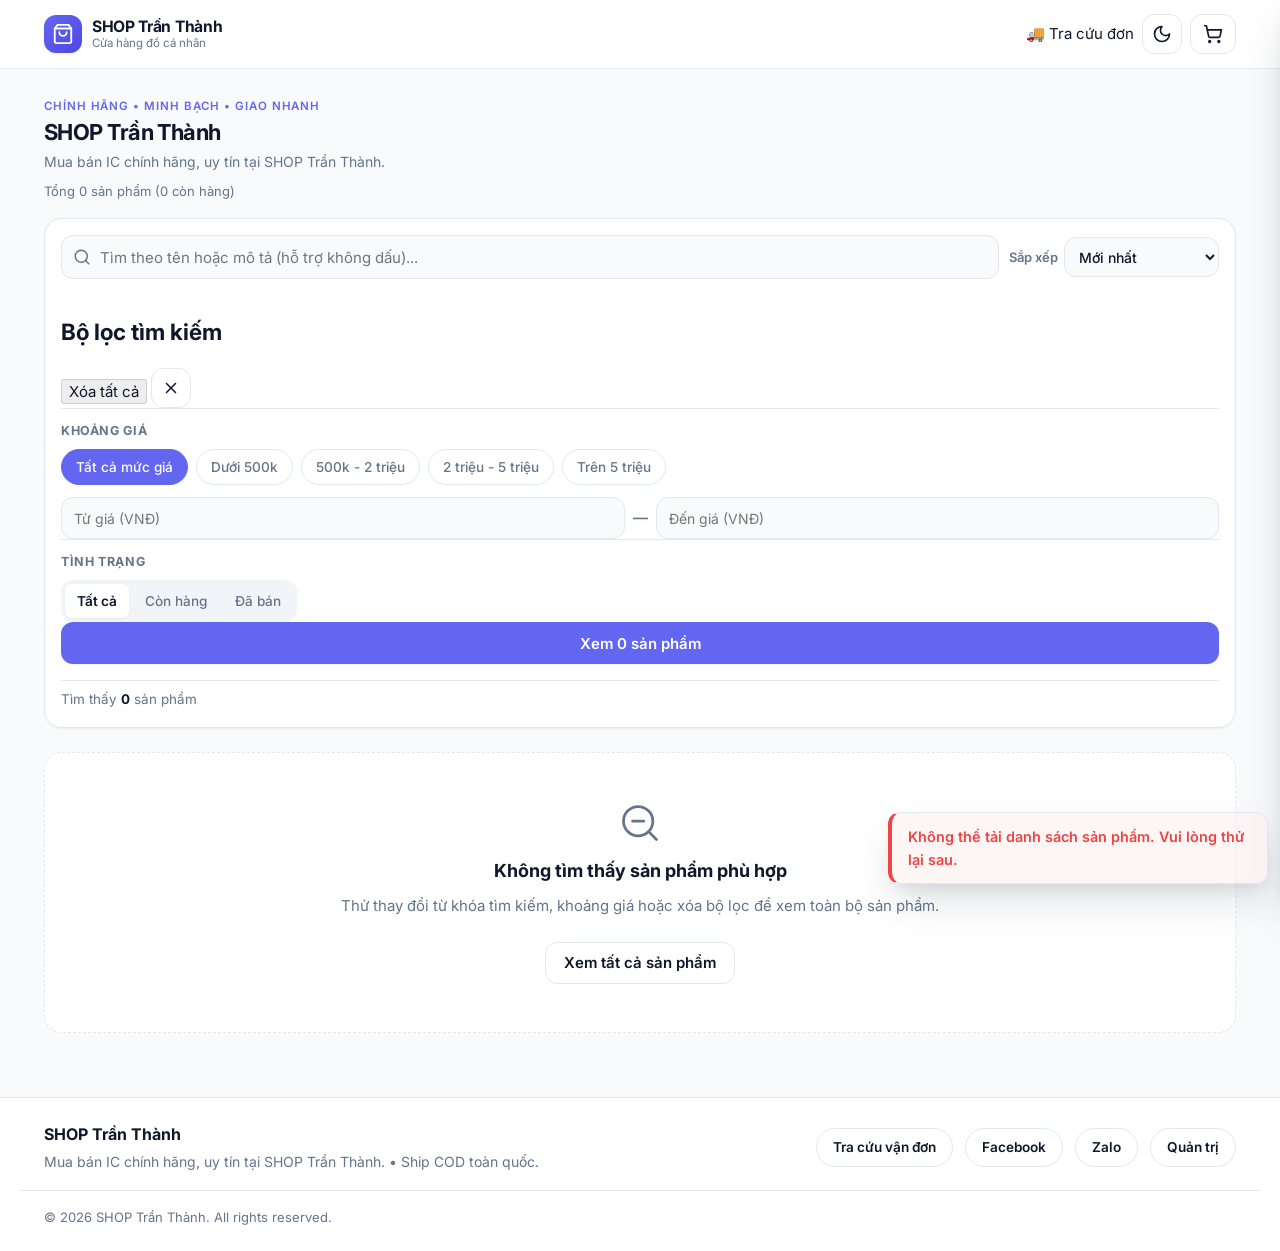
<file: index.html>
<!DOCTYPE html>
<html lang="vi">
<head>
  <meta charset="UTF-8" />
  <meta name="viewport" content="width=device-width, initial-scale=1.0, maximum-scale=5.0, viewport-fit=cover" />
  <title>SHOP Trần Thành</title>
  <meta name="description" content="Mua bán IC chính hãng, uy tín tại SHOP Trần Thành." />
  <link
    rel="icon"
    type="image/svg+xml"
    href="data:image/svg+xml,%3Csvg xmlns='http://www.w3.org/2000/svg' viewBox='0 0 32 32'%3E%3Crect width='32' height='32' rx='8' fill='%236366f1'/%3E%3Cpath d='M9 11l2-3h10l2 3v12a2 2 0 0 1-2 2H11a2 2 0 0 1-2-2V11z' fill='none' stroke='%23ffffff' stroke-width='2' stroke-linejoin='round'/%3E%3Cpath d='M9 11h14M13 14a3 3 0 0 0 6 0' fill='none' stroke='%23ffffff' stroke-width='2' stroke-linecap='round'/%3E%3C/svg%3E"
  />
  <link rel="preconnect" href="https://fonts.googleapis.com" />
  <link rel="preconnect" href="https://fonts.gstatic.com" crossorigin />
  <link href="https://fonts.googleapis.com/css2?family=Inter:wght@400;500;600;700&display=swap" rel="stylesheet" />
  <link rel="stylesheet" href="./css/variables.css" />
  <link rel="stylesheet" href="./css/style.css" />
  <script>
    (function () {
      const saved = localStorage.getItem('theme');
      if (saved === 'dark' || saved === 'light') {
        document.documentElement.setAttribute('data-theme', saved);
      }
    })();
  </script>
</head>
<body>
  <header class="site-header">
    <div class="container header-inner">
      <a href="./" class="brand" aria-label="Trang chủ SHOP Trần Thành">
        <span class="brand-logo" aria-hidden="true">
          <svg width="22" height="22" viewBox="0 0 24 24" fill="none" stroke="currentColor" stroke-width="2" stroke-linecap="round" stroke-linejoin="round">
            <path d="M6 2 3 6v14a2 2 0 0 0 2 2h14a2 2 0 0 0 2-2V6l-3-4Z" />
            <path d="M3 6h18" />
            <path d="M16 10a4 4 0 0 1-8 0" />
          </svg>
        </span>
        <span class="brand-text">
          <strong class="brand-name">SHOP Trần Thành</strong>
          <span class="brand-tagline">Cửa hàng đồ cá nhân</span>
        </span>
      </a>

      <div class="header-actions">
        <a href="tracking.html" class="nav-link-tracking" title="Tra cứu đơn hàng &amp; vận đơn">🚚 Tra cứu đơn</a>

        <button type="button" id="theme-toggle" class="icon-btn" aria-label="Chuyển chế độ sáng/tối" title="Chuyển giao diện sáng/tối">
          <svg class="icon-sun" width="20" height="20" viewBox="0 0 24 24" fill="none" stroke="currentColor" stroke-width="2" stroke-linecap="round" stroke-linejoin="round" aria-hidden="true">
            <circle cx="12" cy="12" r="4" />
            <path d="M12 2v2M12 20v2M4.93 4.93l1.41 1.41M17.66 17.66l1.41 1.41M2 12h2M20 12h2M6.34 17.66l-1.41 1.41M19.07 4.93l-1.41 1.41" />
          </svg>
          <svg class="icon-moon" width="20" height="20" viewBox="0 0 24 24" fill="none" stroke="currentColor" stroke-width="2" stroke-linecap="round" stroke-linejoin="round" aria-hidden="true">
            <path d="M12 3a6 6 0 0 0 9 9 9 9 0 1 1-9-9Z" />
          </svg>
        </button>

        <button type="button" id="cart-open-btn" class="cart-trigger" aria-label="Mở giỏ hàng">
          <svg width="20" height="20" viewBox="0 0 24 24" fill="none" stroke="currentColor" stroke-width="2" stroke-linecap="round" stroke-linejoin="round" aria-hidden="true">
            <circle cx="8" cy="21" r="1" />
            <circle cx="19" cy="21" r="1" />
            <path d="M2.05 2.05h2l2.66 12.42a2 2 0 0 0 2 1.58h9.78a2 2 0 0 0 1.95-1.57l1.65-7.43H5.12" />
          </svg>
          <span class="cart-trigger-label">Giỏ hàng</span>
          <span id="cart-badge" class="cart-badge" hidden>0</span>
        </button>
      </div>
    </div>
  </header>

  <main class="container main-content">
    <section class="hero-intro" aria-label="Giới thiệu cửa hàng">
      <div class="hero-copy">
        <span class="hero-eyebrow">Chính hãng &bull; Minh bạch &bull; Giao nhanh</span>
        <h1 class="hero-title">SHOP Trần Thành</h1>
        <p class="hero-subtitle">Mua bán IC chính hãng, uy tín tại SHOP Trần Thành.</p>
      </div>
      <div class="hero-stats" id="catalog-summary" aria-live="polite"></div>
    </section>

    <section class="filter-bar" aria-label="Tìm kiếm và bộ lọc đa điều kiện">
      <div class="filter-top-row">
        <div class="search-field">
          <svg class="search-icon" width="18" height="18" viewBox="0 0 24 24" fill="none" stroke="currentColor" stroke-width="2" stroke-linecap="round" stroke-linejoin="round" aria-hidden="true">
            <circle cx="11" cy="11" r="8" />
            <path d="m21 21-4.3-4.3" />
          </svg>
          <input
            type="search"
            id="search-input"
            class="search-input"
            placeholder="Tìm theo tên hoặc mô tả (hỗ trợ không dấu)..."
            autocomplete="off"
            aria-label="Tìm kiếm sản phẩm"
          />
          <button
            type="button"
            id="search-clear-btn"
            class="search-clear-btn"
            aria-label="Xóa từ khóa tìm kiếm"
            hidden
          >
            <svg width="15" height="15" viewBox="0 0 24 24" fill="none" stroke="currentColor" stroke-width="2.2" stroke-linecap="round" stroke-linejoin="round" aria-hidden="true">
              <path d="M18 6 6 18M6 6l12 12" />
            </svg>
          </button>
        </div>

        <div class="filter-controls-inline">
          <button
            type="button"
            id="mobile-filter-open-btn"
            class="btn btn-outline btn-filter-trigger"
            aria-haspopup="dialog"
            aria-expanded="false"
            aria-controls="filter-sheet"
          >
            <svg width="16" height="16" viewBox="0 0 24 24" fill="none" stroke="currentColor" stroke-width="2" stroke-linecap="round" stroke-linejoin="round" aria-hidden="true">
              <polygon points="22 3 2 3 10 12.46 10 19 14 21 14 12.46 22 3" />
            </svg>
            <span>Bộ lọc</span>
            <span id="active-filter-badge" class="filter-badge" hidden>0</span>
          </button>

          <div class="sort-field">
            <label for="sort-select" class="sort-label">Sắp xếp</label>
            <select id="sort-select" class="sort-select" aria-label="Sắp xếp sản phẩm">
              <option value="newest">Mới nhất</option>
              <option value="price-asc">Giá tăng dần</option>
              <option value="price-desc">Giá giảm dần</option>
              <option value="name-asc">Tên A → Z</option>
            </select>
          </div>

          <button type="button" id="clear-filters-btn" class="clear-filters-btn" disabled>
            <svg width="14" height="14" viewBox="0 0 24 24" fill="none" stroke="currentColor" stroke-width="2" stroke-linecap="round" stroke-linejoin="round" aria-hidden="true">
              <path d="M18 6 6 18M6 6l12 12" />
            </svg>
            <span>Xóa lọc</span>
          </button>
        </div>
      </div>

      <div id="filter-sheet-overlay" class="sheet-overlay" hidden></div>

      <div
        id="filter-sheet"
        class="filter-sheet"
        role="dialog"
        aria-modal="true"
        aria-labelledby="filter-sheet-title"
        aria-hidden="true"
      >
        <div class="filter-sheet-header">
          <div class="sheet-drag-bar" aria-hidden="true"></div>
          <div class="filter-sheet-title-row">
            <h2 id="filter-sheet-title" class="filter-sheet-title">Bộ lọc tìm kiếm</h2>
            <div class="filter-sheet-head-actions">
              <button type="button" id="sheet-clear-filters-btn" class="sheet-clear-btn">
                Xóa tất cả
              </button>
              <button type="button" id="filter-sheet-close-btn" class="icon-btn sheet-close-btn" aria-label="Đóng bộ lọc">
                <svg width="18" height="18" viewBox="0 0 24 24" fill="none" stroke="currentColor" stroke-width="2" stroke-linecap="round" stroke-linejoin="round" aria-hidden="true">
                  <path d="M18 6 6 18M6 6l12 12" />
                </svg>
              </button>
            </div>
          </div>
        </div>

        <div class="filter-sheet-body">
          <div class="filter-group-row filter-group-price">
            <span class="filter-group-label">Khoảng giá</span>
            <div class="price-filter-wrap">
              <div id="price-presets" class="price-presets" role="group" aria-label="Chọn nhanh khoảng giá">
                <button type="button" class="chip-btn is-active" data-price-preset="all">Tất cả mức giá</button>
                <button type="button" class="chip-btn" data-price-preset="under-500k">Dưới 500k</button>
                <button type="button" class="chip-btn" data-price-preset="500k-2m">500k - 2 triệu</button>
                <button type="button" class="chip-btn" data-price-preset="2m-5m">2 triệu - 5 triệu</button>
                <button type="button" class="chip-btn" data-price-preset="over-5m">Trên 5 triệu</button>
              </div>

              <div class="price-inputs" aria-label="Nhập khoảng giá thủ công">
                <input
                  type="text"
                  id="price-min"
                  class="price-input"
                  inputmode="numeric"
                  autocomplete="off"
                  placeholder="Từ giá (VNĐ)"
                  aria-label="Từ giá (VNĐ)"
                />
                <span class="price-separator" aria-hidden="true">—</span>
                <input
                  type="text"
                  id="price-max"
                  class="price-input"
                  inputmode="numeric"
                  autocomplete="off"
                  placeholder="Đến giá (VNĐ)"
                  aria-label="Đến giá (VNĐ)"
                />
              </div>
            </div>
          </div>

          <div class="filter-group-row filter-group-status">
            <span class="filter-group-label">Tình trạng</span>
            <div class="status-filter" role="radiogroup" aria-label="Lọc theo tình trạng">
              <label class="status-pill">
                <input type="radio" name="status-filter" value="all" checked />
                <span>Tất cả</span>
              </label>
              <label class="status-pill">
                <input type="radio" name="status-filter" value="available" />
                <span>Còn hàng</span>
              </label>
              <label class="status-pill">
                <input type="radio" name="status-filter" value="sold" />
                <span>Đã bán</span>
              </label>
            </div>
          </div>
        </div>

        <div class="filter-sheet-footer">
          <button type="button" id="filter-sheet-apply-btn" class="btn btn-primary btn-full">
            Xem 0 sản phẩm
          </button>
        </div>
      </div>

      <div class="filter-meta-row">
        <p id="results-count" class="results-count" aria-live="polite">Tìm thấy 0 sản phẩm</p>
      </div>
    </section>

    <section id="product-catalog-section" aria-label="Danh sách sản phẩm">
      <div id="product-grid" class="product-grid"></div>

      <div id="empty-state" class="empty-state" hidden>
        <div class="empty-icon" aria-hidden="true">
          <svg width="44" height="44" viewBox="0 0 24 24" fill="none" stroke="currentColor" stroke-width="1.5" stroke-linecap="round" stroke-linejoin="round">
            <circle cx="11" cy="11" r="8" />
            <path d="m21 21-4.3-4.3" />
            <path d="M8 11h6" />
          </svg>
        </div>
        <h2 class="empty-title">Không tìm thấy sản phẩm phù hợp</h2>
        <p class="empty-desc">Thử thay đổi từ khóa tìm kiếm, khoảng giá hoặc xóa bộ lọc để xem toàn bộ sản phẩm.</p>
        <button type="button" id="empty-reset-btn" class="btn btn-secondary">Xem tất cả sản phẩm</button>
      </div>
    </section>
  </main>

  <footer class="site-footer">
    <div class="container footer-inner">
      <div class="footer-info">
        <strong class="footer-brand">SHOP Trần Thành</strong>
        <p class="footer-desc">Mua bán IC chính hãng, uy tín tại SHOP Trần Thành. &bull; Ship COD toàn quốc.</p>
      </div>
      <div class="footer-links">
        <a href="tracking.html" class="social-link">Tra cứu vận đơn</a>
        <a href="https://www.facebook.com/tran.thanh.574550" target="_blank" rel="noopener noreferrer" class="social-link">Facebook</a>
        <a href="https://zalo.me" target="_blank" rel="noopener noreferrer" class="social-link">Zalo</a>
        <a href="admin.html" class="social-link">Quản trị</a>
      </div>
    </div>
    <div class="container footer-bottom">
      <p>&copy; 2026 SHOP Trần Thành. All rights reserved.</p>
    </div>
  </footer>

  <div id="product-modal" class="modal-backdrop" role="dialog" aria-modal="true" aria-labelledby="modal-product-name" hidden>
    <div class="modal-dialog">
      <div class="modal-sheet-top">
        <div class="sheet-drag-bar modal-drag-bar" aria-hidden="true"></div>
        <button type="button" id="modal-close-btn" class="modal-close" aria-label="Đóng chi tiết sản phẩm">
          <svg width="20" height="20" viewBox="0 0 24 24" fill="none" stroke="currentColor" stroke-width="2" stroke-linecap="round" stroke-linejoin="round" aria-hidden="true">
            <path d="M18 6 6 18M6 6l12 12" />
          </svg>
        </button>
      </div>

      <div class="modal-body">
        <div class="modal-gallery">
          <div class="modal-main-image-wrap">
            <div id="modal-image-track" class="modal-image-track" aria-label="Thư viện ảnh sản phẩm"></div>
          </div>
          <div id="modal-gallery-dots" class="modal-gallery-dots" aria-hidden="true"></div>
          <div id="modal-thumbnails" class="modal-thumbnails" aria-label="Ảnh thu nhỏ sản phẩm"></div>
        </div>

        <div class="modal-details">
          <div class="modal-meta-row">
            <span id="modal-status" class="status-badge"></span>
            <span id="modal-stock" class="modal-stock"></span>
          </div>

          <h2 id="modal-product-name" class="modal-title"></h2>
          <div id="modal-price" class="modal-price"></div>

          <div class="modal-description-wrap">
            <h3 class="modal-section-label">Mô tả chi tiết</h3>
            <p id="modal-description" class="modal-description"></p>
          </div>

          <div class="modal-actions">
            <button type="button" id="modal-add-to-cart" class="btn btn-secondary">Thêm vào giỏ hàng</button>
            <button type="button" id="modal-buy-now" class="btn btn-primary">Mua ngay</button>
          </div>
        </div>
      </div>
    </div>
  </div>

  <div id="cart-overlay" class="drawer-overlay" hidden></div>
  <aside id="cart-drawer" class="cart-drawer" role="dialog" aria-modal="true" aria-labelledby="cart-drawer-title" aria-hidden="true">
    <div class="drawer-header">
      <h2 id="cart-drawer-title" class="drawer-title">Giỏ hàng của bạn</h2>
      <button type="button" id="cart-close-btn" class="icon-btn" aria-label="Đóng giỏ hàng">
        <svg width="20" height="20" viewBox="0 0 24 24" fill="none" stroke="currentColor" stroke-width="2" stroke-linecap="round" stroke-linejoin="round" aria-hidden="true">
          <path d="M18 6 6 18M6 6l12 12" />
        </svg>
      </button>
    </div>

    <div id="cart-scroll-body" class="drawer-body">
      <div id="cart-items-list" class="cart-items-list"></div>

      <div id="cart-empty" class="cart-empty" hidden>
        <p class="cart-empty-text">Giỏ hàng đang trống.</p>
        <p class="cart-empty-hint">Hãy chọn một sản phẩm còn hàng để thêm vào giỏ nhé.</p>
      </div>

      <div id="cart-checkout-section" class="cart-checkout-section" hidden>
        <div id="cart-oos-warning" class="cart-oos-warning" role="alert" hidden></div>

        <div class="cart-summary">
          <div class="cart-summary-row">
            <span class="cart-summary-label">Tạm tính tiền hàng:</span>
            <span id="cart-subtotal-amount" class="cart-summary-subtotal">0 ₫</span>
          </div>
          <div class="cart-summary-row">
            <span class="cart-summary-label">Phí vận chuyển:</span>
            <span id="cart-shipping-fee" class="cart-summary-shipping">19.000 ₫</span>
          </div>
          <div class="cart-shipping-note">
            <span class="shipping-note-icon">🚚</span>
            <span>Gộp nhiều sản phẩm cùng người nhận & địa chỉ chỉ tính 1 lần phí ship 19.000 đ</span>
          </div>
          <div class="cart-summary-row cart-summary-total-row">
            <span class="cart-summary-label">Tổng thanh toán:</span>
            <strong id="cart-total-amount" class="cart-summary-value">0 ₫</strong>
          </div>
        </div>

        <form id="checkout-form" class="checkout-form" novalidate>
          <h3 class="checkout-heading">Thông tin nhận hàng</h3>

          <div class="form-group">
            <label for="customer-name" class="form-label">Họ tên <span class="required-mark">*</span></label>
            <input type="text" id="customer-name" name="customerName" class="form-control" placeholder="Nguyễn Văn A" required autocomplete="name" />
          </div>

          <div class="form-group">
            <label for="customer-phone" class="form-label">Số điện thoại <span class="required-mark">*</span></label>
            <input type="tel" id="customer-phone" name="phone" class="form-control" placeholder="0901234567" pattern="[0-9]{10}" inputmode="numeric" maxlength="10" title="Vui lòng nhập số điện thoại gồm đúng 10 chữ số" required autocomplete="tel" />
          </div>

          <div class="form-group">
            <label for="customer-province" class="form-label">Tỉnh / Thành phố <span class="required-mark">*</span></label>
            <select id="customer-province" name="province" class="form-control" required>
              <option value="">-- Đang tải Tỉnh / Thành phố... --</option>
            </select>
          </div>

          <div class="form-group">
            <label for="customer-ward" class="form-label">Xã / Phường / Đặc khu <span class="required-mark">*</span></label>
            <select id="customer-ward" name="ward" class="form-control" required disabled>
              <option value="">-- Chọn Xã / Phường / Đặc khu --</option>
            </select>
          </div>

          <div class="form-group">
            <label for="customer-address-detail" class="form-label">Địa chỉ chi tiết <span class="required-mark">*</span></label>
            <input
              type="text"
              id="customer-address-detail"
              name="addressDetail"
              class="form-control"
              placeholder="Số nhà, tên đường, thôn/xóm/tổ dân phố..."
              required
            />
          </div>

          <div id="address-preview" class="address-preview" hidden>
            <span class="preview-icon" aria-hidden="true">📍</span>
            <span id="address-preview-text" class="preview-text"></span>
          </div>

          <div class="form-group">
            <label for="customer-note" class="form-label">Ghi chú (tùy chọn)</label>
            <textarea id="customer-note" name="note" class="form-control form-textarea" rows="2" placeholder="Ví dụ: Giao giờ hành chính, gọi trước khi giao..."></textarea>
          </div>
        </form>
      </div>
    </div>

    <div id="cart-drawer-footer" class="drawer-footer" hidden>
      <div class="drawer-footer-total">
        <span class="drawer-footer-label">Tổng cộng</span>
        <strong id="cart-footer-amount" class="drawer-footer-value">0 ₫</strong>
      </div>
      <button type="submit" form="checkout-form" id="submit-order-btn" class="btn btn-primary btn-full drawer-submit-btn">
        Đặt hàng ngay
      </button>
    </div>
  </aside>

  <div id="toast-container" class="toast-container" aria-live="polite" aria-atomic="true"></div>

  <script type="module" src="./js/app.js"></script>
</body>
</html>
</file>
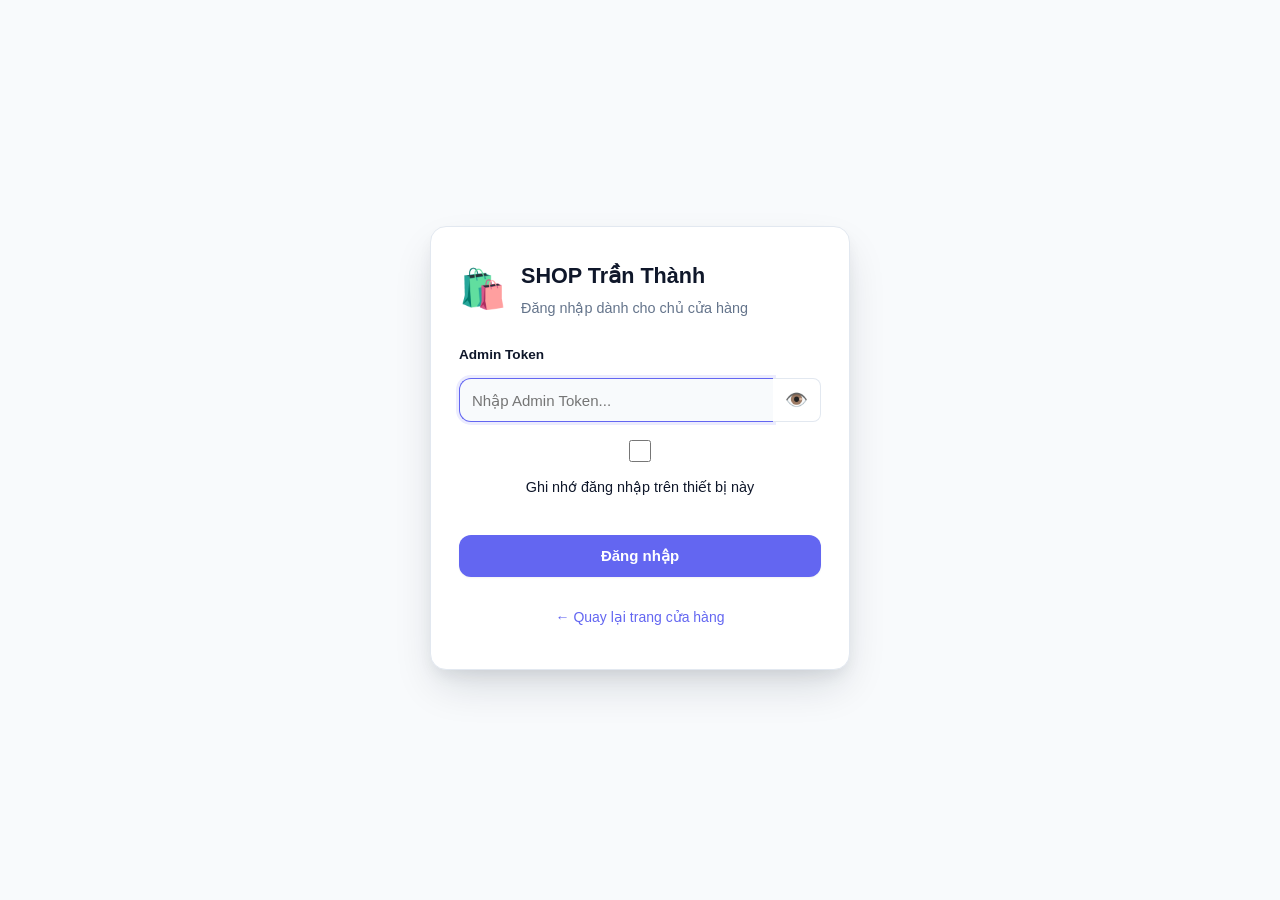
<file: admin.html>
<!DOCTYPE html>
<html lang="vi">
<head>
  <meta charset="UTF-8" />
  <meta name="viewport" content="width=device-width, initial-scale=1.0, maximum-scale=5.0, viewport-fit=cover" />
  <title>SHOP Trần Thành — Quản trị hệ thống</title>
  <link rel="stylesheet" href="css/variables.css" />
  <link rel="stylesheet" href="css/admin.css" />
  <link rel="stylesheet" href="css/style.css" />
  <script>
    (function () {
      const savedTheme = localStorage.getItem('theme') || 'light';
      document.documentElement.setAttribute('data-theme', savedTheme);
    })();
  </script>
</head>
<body>
  <!-- Màn hình đăng nhập (Center Card) -->
  <div id="login-overlay" class="login-overlay" role="dialog" aria-modal="true" aria-labelledby="login-title">
    <div class="login-card">
      <div class="login-brand">
        <span class="login-logo" aria-hidden="true">🛍️</span>
        <div>
          <h1 id="login-title" class="login-title">SHOP Trần Thành</h1>
          <p class="login-subtitle">Đăng nhập dành cho chủ cửa hàng</p>
        </div>
      </div>

      <form id="login-form" class="login-form" novalidate>
        <div class="form-group">
          <label for="admin-token-input" class="form-label">Admin Token</label>
          <div class="input-with-toggle">
            <input
              type="password"
              id="admin-token-input"
              class="form-control"
              placeholder="Nhập Admin Token..."
              autocomplete="current-password"
              required
            />
            <button type="button" id="toggle-password-btn" class="btn-toggle-password" aria-label="Hiện/Ẩn mật khẩu" aria-pressed="false">
              <span class="toggle-icon" aria-hidden="true">👁️</span>
            </button>
          </div>
          <p id="login-error" class="form-error" role="alert" hidden></p>
        </div>

        <div class="form-group form-check">
          <input type="checkbox" id="remember-me" class="form-check-input" />
          <label for="remember-me" class="form-check-label">Ghi nhớ đăng nhập trên thiết bị này</label>
        </div>

        <button type="submit" id="login-submit-btn" class="btn btn-primary btn-block">
          <span class="btn-text">Đăng nhập</span>
          <span class="btn-loading" hidden>Đang kiểm tra...</span>
        </button>
      </form>

      <p class="login-footer">
        <a href="index.html" class="link-back">← Quay lại trang cửa hàng</a>
      </p>
    </div>
  </div>

  <!-- Giao diện Dashboard chính -->
  <div id="admin-app" class="admin-app" hidden>
    <!-- Header -->
    <header class="admin-header">
      <div class="header-left">
        <span class="brand-icon" aria-hidden="true">🛍️</span>
        <span class="brand-name">SHOP Trần Thành — Quản trị</span>
      </div>
      <div class="header-actions">
        <button
          type="button"
          id="theme-toggle-btn"
          class="btn btn-ghost btn-icon"
          title="Chuyển giao diện Sáng/Tối"
          aria-label="Chuyển giao diện Sáng/Tối"
        >
          <span id="theme-icon">🌙</span>
        </button>
        <button type="button" id="logout-btn" class="btn btn-outline btn-sm">
          Đăng xuất
        </button>
      </div>
    </header>

    <div class="admin-body">
      <!-- Sidebar (Desktop/Tablet) & Bottom Tab Bar (Mobile) -->
      <nav class="admin-nav" aria-label="Điều hướng quản trị">
        <button
          type="button"
          class="nav-tab is-active"
          data-tab="products"
          aria-selected="true"
        >
          <span class="nav-icon" aria-hidden="true">📦</span>
          <span class="nav-label">Sản phẩm</span>
        </button>

        <button
          type="button"
          class="nav-tab"
          data-tab="orders"
          aria-selected="false"
        >
          <span class="nav-icon" aria-hidden="true">🛒</span>
          <span class="nav-label">Đơn hàng</span>
          <span id="pending-orders-badge" class="nav-badge" hidden>0</span>
        </button>
      </nav>

      <!-- Nội dung chính -->
      <main class="admin-main">
        <!-- TAB 1: QUẢN LÝ SẢN PHẨM -->
        <section id="tab-products" class="tab-panel is-active" aria-labelledby="products-heading">
          <div class="panel-header">
            <div>
              <h2 id="products-heading" class="panel-title">Quản lý sản phẩm</h2>
              <p class="panel-subtitle">Hệ thống quản lý sản phẩm, hình ảnh &amp; đơn hàng</p>
            </div>
            <button type="button" id="add-product-btn" class="btn btn-primary">
              <span>➕</span> Thêm sản phẩm
            </button>
          </div>

          <!-- Toolbar tìm kiếm & lọc -->
          <div class="toolbar">
            <div class="toolbar-search">
              <input
                type="search"
                id="product-search-input"
                class="form-control"
                placeholder="Tìm theo tên sản phẩm..."
                aria-label="Tìm kiếm sản phẩm"
              />
            </div>

            <div class="toolbar-filters">
              <select id="product-status-filter" class="form-control" aria-label="Lọc theo trạng thái">
                <option value="all">Tất cả trạng thái</option>
                <option value="available">Còn hàng</option>
                <option value="sold">Đã bán</option>
              </select>
            </div>
          </div>

          <!-- Bảng sản phẩm (Desktop) / Card List (Mobile) -->
          <div class="card table-card">
            <div class="table-responsive">
              <table class="data-table data-table-products">
                <thead>
                  <tr>
                    <th>Ảnh</th>
                    <th>Tên sản phẩm</th>
                    <th>Giá</th>
                    <th>Trạng thái</th>
                    <th class="text-right">Thao tác</th>
                  </tr>
                </thead>
                <tbody id="products-tbody">
                  <tr class="is-empty-row">
                    <td colspan="5" class="table-empty">Đang tải dữ liệu...</td>
                  </tr>
                </tbody>
              </table>
            </div>

            <!-- Phân trang -->
            <div id="products-pagination" class="pagination" hidden>
              <span id="pagination-info" class="pagination-info"></span>
              <div class="pagination-controls">
                <button type="button" id="prev-page-btn" class="btn btn-outline btn-sm">← Trước</button>
                <span id="page-indicator" class="page-indicator">1 / 1</span>
                <button type="button" id="next-page-btn" class="btn btn-outline btn-sm">Sau →</button>
              </div>
            </div>
          </div>
        </section>

        <!-- TAB 2: QUẢN LÝ ĐƠN HÀNG -->
        <section id="tab-orders" class="tab-panel" aria-labelledby="orders-heading" hidden>
          <div class="panel-header">
            <h2 id="orders-heading" class="panel-title">Quản lý đơn hàng</h2>
            <button type="button" id="refresh-orders-btn" class="btn btn-outline btn-sm">
              ↻ Làm mới
            </button>
          </div>

          <!-- Bộ lọc trạng thái đơn -->
          <div class="status-pills" id="order-status-filters" role="group" aria-label="Lọc đơn hàng theo trạng thái">
            <button type="button" class="pill-btn is-active" data-status="all">Tất cả</button>
            <button type="button" class="pill-btn" data-status="pending">Chờ duyệt</button>
            <button type="button" class="pill-btn" data-status="confirmed">Đã xác nhận</button>
            <button type="button" class="pill-btn" data-status="completed">Hoàn thành</button>
            <button type="button" class="pill-btn" data-status="cancelled">Đã hủy</button>
          </div>

          <!-- Bảng đơn hàng (Desktop) / Card List (Mobile) -->
          <div class="card table-card">
            <div class="table-responsive">
              <table class="data-table data-table-clickable data-table-orders">
                <thead>
                  <tr>
                    <th>Mã đơn</th>
                    <th>Thời gian</th>
                    <th>Khách hàng</th>
                    <th>SĐT</th>
                    <th>Địa chỉ</th>
                    <th>Sản phẩm</th>
                    <th>Tổng tiền</th>
                    <th>Trạng thái</th>
                    <th class="text-right">Thao tác</th>
                  </tr>
                </thead>
                <tbody id="orders-tbody">
                  <tr class="is-empty-row">
                    <td colspan="9" class="table-empty">Đang tải đơn hàng...</td>
                  </tr>
                </tbody>
              </table>
            </div>
          </div>
        </section>
      </main>
    </div>
  </div>

  <!-- MODAL THÊM / SỬA SẢN PHẨM -->
  <div id="product-modal" class="modal-backdrop modal-fullscreen-mobile" role="dialog" aria-modal="true" aria-labelledby="product-modal-title" hidden>
    <div class="modal-dialog">
      <div class="modal-header">
        <h3 id="product-modal-title" class="modal-title">Thêm sản phẩm</h3>
        <button type="button" id="close-product-modal-btn" class="btn-close" aria-label="Đóng">✕</button>
      </div>

      <form id="product-form" class="modal-body" novalidate>
        <input type="hidden" id="product-id-input" />

        <div class="form-group">
          <label for="product-name-input" class="form-label">Tên sản phẩm <span class="required">*</span></label>
          <input type="text" id="product-name-input" class="form-control" placeholder="VD: iPhone 14 Pro 128GB" required />
          <p id="error-product-name" class="form-error" hidden></p>
        </div>

        <div class="form-group">
          <label for="product-price-input" class="form-label">Giá (VNĐ) <span class="required">*</span></label>
          <input type="text" id="product-price-input" class="form-control" inputmode="numeric" autocomplete="off" placeholder="VD: 1.500.000" required />
          <span id="price-preview-label" class="form-hint" hidden></span>
          <p id="error-product-price" class="form-error" hidden></p>
        </div>

        <div class="form-row form-row-2">
          <div class="form-group">
            <span class="form-label">Trạng thái</span>
            <div class="radio-group">
              <label class="radio-label">
                <input type="radio" name="product-status" value="available" checked />
                <span>Còn hàng</span>
              </label>
              <label class="radio-label">
                <input type="radio" name="product-status" value="sold" />
                <span>Đã bán</span>
              </label>
            </div>
          </div>

          <div id="stock-form-group" class="form-group">
            <label for="product-stock-input" class="form-label">Số lượng còn lại <span class="required">*</span></label>
            <input type="number" id="product-stock-input" class="form-control" min="1" step="1" value="1" placeholder="Nhập số lượng" required />
            <p id="error-product-stock" class="form-error" hidden></p>
          </div>
        </div>

        <div class="form-group">
          <label for="product-desc-input" class="form-label">Mô tả</label>
          <textarea id="product-desc-input" class="form-control" rows="3" placeholder="Tình trạng đồ, bảo hành, phụ kiện đi kèm..."></textarea>
        </div>

        <div class="form-group">
          <label for="product-images-input" class="form-label">
            Ảnh sản phẩm <span class="label-hint">(Tối đa 10 ảnh)</span>
          </label>
          <input
            type="file"
            id="product-images-input"
            class="form-control form-file"
            accept="image/*"
            multiple
          />
          <p id="error-product-images" class="form-error" hidden></p>
          <div id="image-preview-grid" class="image-preview-grid"></div>
        </div>

        <div class="form-group">
          <label for="product-urls-input" class="form-label">
            URL ảnh thủ công <span class="label-hint">(Mỗi dòng 1 URL — dùng khi chưa cấu hình R2)</span>
          </label>
          <textarea
            id="product-urls-input"
            class="form-control"
            rows="2"
            placeholder="https://example.com/anh-1.jpg&#10;https://example.com/anh-2.jpg"
          ></textarea>
        </div>

        <div class="modal-footer">
          <button type="button" id="cancel-product-modal-btn" class="btn btn-outline">Hủy</button>
          <button type="submit" id="save-product-btn" class="btn btn-primary">Lưu sản phẩm</button>
        </div>
      </form>
    </div>
  </div>

  <!-- SLIDE-IN PANEL CHI TIẾT ĐƠN HÀNG -->
  <div id="order-drawer-backdrop" class="drawer-backdrop" hidden>
    <aside id="order-drawer" class="order-drawer" role="dialog" aria-modal="true" aria-labelledby="order-drawer-title">
      <div class="drawer-header">
        <div>
          <h3 id="order-drawer-title" class="modal-title">Chi tiết đơn hàng</h3>
          <p id="order-drawer-subtitle" class="drawer-subtitle"></p>
        </div>
        <button type="button" id="close-order-drawer-btn" class="btn-close" aria-label="Đóng">✕</button>
      </div>
      <div id="order-drawer-body" class="drawer-body"></div>
      <div id="order-drawer-footer" class="drawer-footer"></div>
    </aside>
  </div>

  <!-- CONFIRM DIALOG -->
  <div id="confirm-modal" class="modal-backdrop modal-backdrop-top" role="alertdialog" aria-modal="true" aria-labelledby="confirm-message" hidden>
    <div class="modal-dialog modal-sm">
      <div class="modal-header">
        <h3 class="modal-title">Xác nhận thao tác</h3>
      </div>
      <div class="modal-body">
        <p id="confirm-message" class="confirm-text"></p>
      </div>
      <div class="modal-footer">
        <button type="button" id="confirm-cancel-btn" class="btn btn-outline">Hủy bỏ</button>
        <button type="button" id="confirm-ok-btn" class="btn btn-danger">Đồng ý</button>
      </div>
    </div>
  </div>

  <!-- TOAST CONTAINER -->
  <div id="toast-container" class="toast-container" aria-live="polite" aria-atomic="true"></div>

  <script type="module" src="js/admin.js"></script>
</body>
</html>
</file>
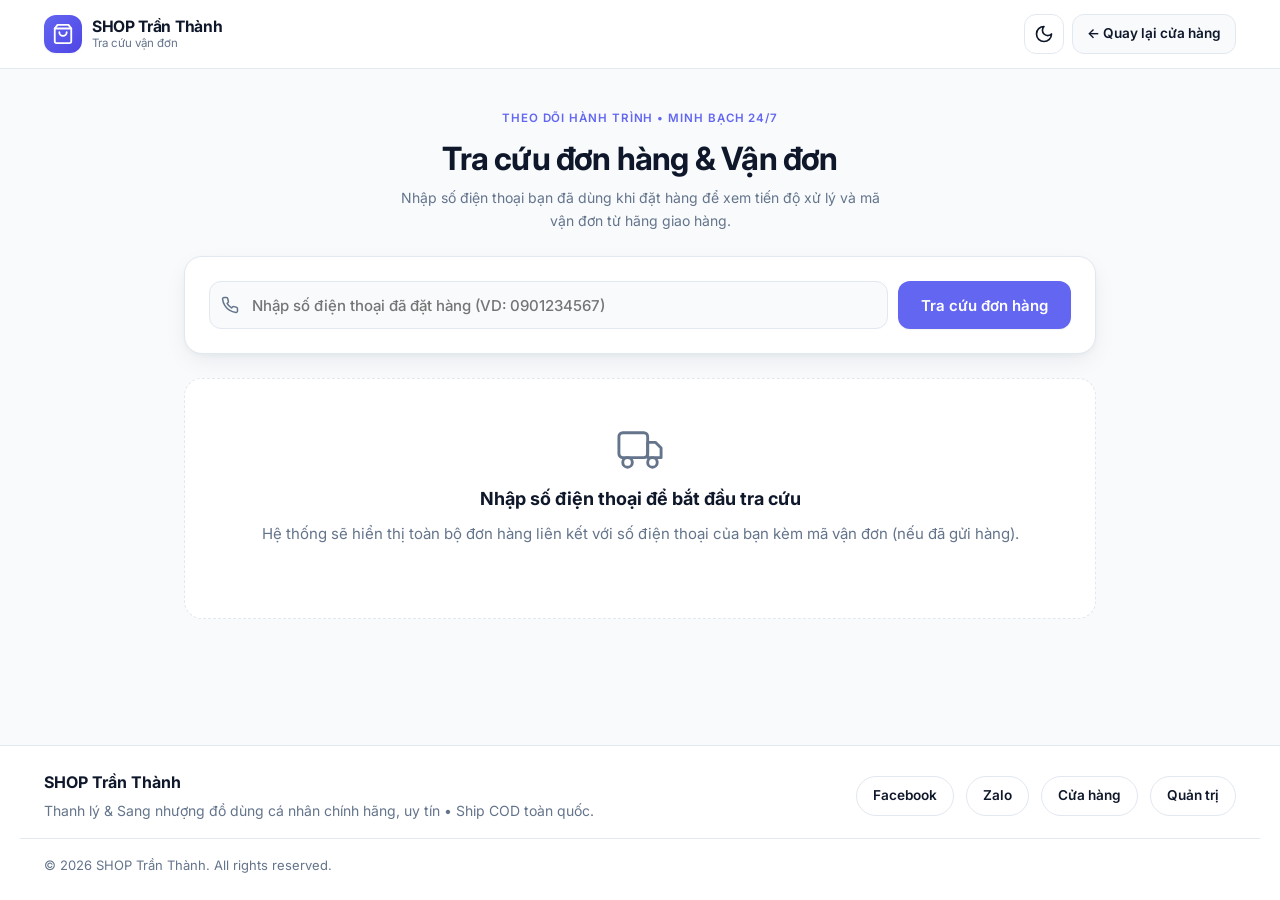
<file: tracking.html>
<!DOCTYPE html>
<html lang="vi">
<head>
  <meta charset="UTF-8" />
  <meta name="viewport" content="width=device-width, initial-scale=1.0, maximum-scale=5.0, viewport-fit=cover" />
  <title>Tra cứu đơn hàng — SHOP Trần Thành</title>
  <meta name="description" content="Tra cứu trạng thái đơn hàng, đơn vị vận chuyển và mã vận đơn tại SHOP Trần Thành bằng số điện thoại." />
  <link
    rel="icon"
    type="image/svg+xml"
    href="data:image/svg+xml,%3Csvg xmlns='http://www.w3.org/2000/svg' viewBox='0 0 32 32'%3E%3Crect width='32' height='32' rx='8' fill='%236366f1'/%3E%3Cpath d='M9 11l2-3h10l2 3v12a2 2 0 0 1-2 2H11a2 2 0 0 1-2-2V11z' fill='none' stroke='%23ffffff' stroke-width='2' stroke-linejoin='round'/%3E%3Cpath d='M9 11h14M13 14a3 3 0 0 0 6 0' fill='none' stroke='%23ffffff' stroke-width='2' stroke-linecap='round'/%3E%3C/svg%3E"
  />
  <link rel="preconnect" href="https://fonts.googleapis.com" />
  <link rel="preconnect" href="https://fonts.gstatic.com" crossorigin />
  <link href="https://fonts.googleapis.com/css2?family=Inter:wght@400;500;600;700&display=swap" rel="stylesheet" />
  <link rel="stylesheet" href="./css/variables.css" />
  <link rel="stylesheet" href="./css/style.css" />
  <script>
    (function () {
      const saved = localStorage.getItem('theme');
      if (saved === 'dark' || saved === 'light') {
        document.documentElement.setAttribute('data-theme', saved);
      }
    })();
  </script>
</head>
<body>
  <header class="site-header">
    <div class="container header-inner">
      <a href="index.html" class="brand" aria-label="Trang chủ SHOP Trần Thành">
        <span class="brand-logo" aria-hidden="true">
          <svg width="22" height="22" viewBox="0 0 24 24" fill="none" stroke="currentColor" stroke-width="2" stroke-linecap="round" stroke-linejoin="round">
            <path d="M6 2 3 6v14a2 2 0 0 0 2 2h14a2 2 0 0 0 2-2V6l-3-4Z" />
            <path d="M3 6h18" />
            <path d="M16 10a4 4 0 0 1-8 0" />
          </svg>
        </span>
        <span class="brand-text">
          <strong class="brand-name">SHOP Trần Thành</strong>
          <span class="brand-tagline">Tra cứu vận đơn</span>
        </span>
      </a>

      <div class="header-actions">
        <button type="button" id="theme-toggle" class="icon-btn" aria-label="Chuyển chế độ sáng/tối" title="Chuyển giao diện sáng/tối">
          <svg class="icon-sun" width="20" height="20" viewBox="0 0 24 24" fill="none" stroke="currentColor" stroke-width="2" stroke-linecap="round" stroke-linejoin="round" aria-hidden="true">
            <circle cx="12" cy="12" r="4" />
            <path d="M12 2v2M12 20v2M4.93 4.93l1.41 1.41M17.66 17.66l1.41 1.41M2 12h2M20 12h2M6.34 17.66l-1.41 1.41M19.07 4.93l-1.41 1.41" />
          </svg>
          <svg class="icon-moon" width="20" height="20" viewBox="0 0 24 24" fill="none" stroke="currentColor" stroke-width="2" stroke-linecap="round" stroke-linejoin="round" aria-hidden="true">
            <path d="M12 3a6 6 0 0 0 9 9 9 9 0 1 1-9-9Z" />
          </svg>
        </button>

        <a href="index.html" class="btn btn-outline back-store-btn">
          <span>← Quay lại cửa hàng</span>
        </a>
      </div>
    </div>
  </header>

  <main class="container main-content tracking-main">
    <section class="tracking-hero" aria-label="Tra cứu đơn hàng">
      <span class="hero-eyebrow">Theo dõi hành trình &bull; Minh bạch 24/7</span>
      <h1 class="hero-title">Tra cứu đơn hàng &amp; Vận đơn</h1>
      <p class="hero-subtitle">Nhập số điện thoại bạn đã dùng khi đặt hàng để xem tiến độ xử lý và mã vận đơn từ hãng giao hàng.</p>
    </section>

    <section class="tracking-search-card" aria-label="Tìm kiếm đơn hàng theo số điện thoại">
      <form id="tracking-search-form" class="tracking-search-form" novalidate>
        <div class="tracking-input-wrap">
          <svg class="search-icon" width="18" height="18" viewBox="0 0 24 24" fill="none" stroke="currentColor" stroke-width="2" stroke-linecap="round" stroke-linejoin="round" aria-hidden="true">
            <path d="M22 16.92v3a2 2 0 0 1-2.18 2 19.79 19.79 0 0 1-8.63-3.07 19.5 19.5 0 0 1-6-6 19.79 19.79 0 0 1-3.07-8.67A2 2 0 0 1 4.11 2h3a2 2 0 0 1 2 1.72 12.84 12.84 0 0 0 .7 2.81 2 2 0 0 1-.45 2.11L8.09 9.91a16 16 0 0 0 6 6l1.27-1.27a2 2 0 0 1 2.11-.45 12.84 12.84 0 0 0 2.81.7A2 2 0 0 1 22 16.92z" />
          </svg>
          <input
            type="tel"
            id="tracking-phone-input"
            class="search-input tracking-phone-input"
            inputmode="numeric"
            autocomplete="tel"
            placeholder="Nhập số điện thoại đã đặt hàng (VD: 0901234567)"
            aria-label="Số điện thoại đặt hàng"
            required
          />
          <button
            type="button"
            id="tracking-phone-clear"
            class="search-clear-btn"
            aria-label="Xóa số điện thoại"
            hidden
          >
            <svg width="15" height="15" viewBox="0 0 24 24" fill="none" stroke="currentColor" stroke-width="2.2" stroke-linecap="round" stroke-linejoin="round" aria-hidden="true">
              <path d="M18 6 6 18M6 6l12 12" />
            </svg>
          </button>
        </div>

        <button type="submit" id="tracking-submit-btn" class="btn btn-primary tracking-submit-btn">
          <span class="btn-spinner" aria-hidden="true" hidden></span>
          <span class="btn-label">Tra cứu đơn hàng</span>
        </button>
      </form>

      <div id="recent-orders-section" class="tracking-suggestions" hidden>
        <div class="tracking-suggestions-head">
          <span class="tracking-suggestions-label">Đơn đã đặt gần đây trên thiết bị này:</span>
          <button type="button" id="recent-orders-clear" class="tracking-suggestions-clear">Xóa gợi ý</button>
        </div>
        <div id="recent-orders-list" class="tracking-suggestions-list"></div>
      </div>
    </section>

    <section id="tracking-initial-state" class="tracking-placeholder-state">
      <div class="empty-icon" aria-hidden="true">
        <svg width="46" height="46" viewBox="0 0 24 24" fill="none" stroke="currentColor" stroke-width="1.5" stroke-linecap="round" stroke-linejoin="round">
          <rect x="1" y="3" width="15" height="13" rx="2" />
          <path d="M16 8h4l3 3v5h-7V8z" />
          <circle cx="5.5" cy="18.5" r="2.5" />
          <circle cx="18.5" cy="18.5" r="2.5" />
        </svg>
      </div>
      <h2 class="empty-title">Nhập số điện thoại để bắt đầu tra cứu</h2>
      <p class="empty-desc">Hệ thống sẽ hiển thị toàn bộ đơn hàng liên kết với số điện thoại của bạn kèm mã vận đơn (nếu đã gửi hàng).</p>
    </section>

    <section id="tracking-results-section" aria-live="polite" hidden>
      <div id="tracking-results-meta" class="tracking-results-meta"></div>
      <div id="tracking-results" class="tracking-results-list"></div>
    </section>

    <section id="tracking-empty-state" class="empty-state" hidden>
      <div class="empty-icon" aria-hidden="true">
        <svg width="46" height="46" viewBox="0 0 24 24" fill="none" stroke="currentColor" stroke-width="1.5" stroke-linecap="round" stroke-linejoin="round">
          <circle cx="11" cy="11" r="8" />
          <path d="m21 21-4.3-4.3" />
          <path d="M8 11h6" />
        </svg>
      </div>
      <h2 class="empty-title">Không tìm thấy đơn hàng nào liên kết với số điện thoại này</h2>
      <p class="empty-desc">Vui lòng kiểm tra lại số điện thoại đã nhập hoặc liên hệ trực tiếp với shop để được hỗ trợ kiểm tra đơn hàng.</p>
      <a href="index.html" class="btn btn-secondary">← Quay lại cửa hàng</a>
    </section>
  </main>

  <footer class="site-footer">
    <div class="container footer-inner">
      <div class="footer-info">
        <strong class="footer-brand">SHOP Trần Thành</strong>
        <p class="footer-desc">Thanh lý &amp; Sang nhượng đồ dùng cá nhân chính hãng, uy tín &bull; Ship COD toàn quốc.</p>
      </div>
      <div class="footer-links">
        <a href="https://www.facebook.com/tran.thanh.574550" target="_blank" rel="noopener noreferrer" class="social-link">Facebook</a>
        <a href="https://zalo.me" target="_blank" rel="noopener noreferrer" class="social-link">Zalo</a>
        <a href="index.html" class="social-link">Cửa hàng</a>
        <a href="admin.html" class="social-link">Quản trị</a>
      </div>
    </div>
    <div class="container footer-bottom">
      <p>&copy; 2026 SHOP Trần Thành. All rights reserved.</p>
    </div>
  </footer>

  <div id="toast-container" class="toast-container" aria-live="polite" aria-atomic="true"></div>

  <div id="cancel-order-modal" class="cancel-modal-overlay" hidden>
    <div class="cancel-modal-card" role="dialog" aria-modal="true" aria-labelledby="cancel-modal-title">
      <div class="cancel-modal-header">
        <h3 id="cancel-modal-title" class="cancel-modal-title">Xác nhận Hủy Đơn Hàng</h3>
        <button type="button" id="cancel-modal-close-btn" class="cancel-modal-close" aria-label="Đóng">✕</button>
      </div>
      <form id="cancel-order-form" class="cancel-modal-form" autocomplete="off">
        <input type="hidden" id="cancel-order-id" />
        <p class="cancel-modal-desc">
          Để bảo vệ đơn hàng của bạn, vui lòng nhập chính xác <strong>Họ tên người nhận</strong> và <strong>Số điện thoại</strong> đã dùng khi đặt hàng.
        </p>

        <div class="form-group">
          <label for="cancel-reason-select" class="form-label">Lý do hủy đơn <span class="required-mark">*</span></label>
          <select id="cancel-reason-select" class="form-control" required>
            <option value="Đặt nhầm sản phẩm / số lượng">Đặt nhầm sản phẩm / số lượng</option>
            <option value="Muốn thay đổi địa chỉ / số điện thoại">Muốn thay đổi địa chỉ / số điện thoại</option>
            <option value="Không còn nhu cầu mua nữa">Không còn nhu cầu mua nữa</option>
            <option value="Tìm thấy giá tốt hơn nơi khác">Tìm thấy giá tốt hơn nơi khác</option>
            <option value="other">Lý do khác...</option>
          </select>
        </div>

        <div class="form-group" id="cancel-reason-other-wrap" hidden>
          <label for="cancel-reason-other" class="form-label">Chi tiết lý do khác <span class="required-mark">*</span></label>
          <textarea id="cancel-reason-other" class="form-control" rows="2" placeholder="Nhập lý do hủy của bạn..."></textarea>
        </div>

        <div class="form-group">
          <label for="cancel-customer-name" class="form-label">Xác nhận Họ và tên người nhận <span class="required-mark">*</span></label>
          <input
            type="text"
            id="cancel-customer-name"
            class="form-control"
            required
            autocomplete="off"
            placeholder="Nhập đúng họ tên lúc đặt hàng"
          />
        </div>

        <div class="form-group">
          <label for="cancel-phone" class="form-label">Xác nhận Số điện thoại đặt hàng <span class="required-mark">*</span></label>
          <input
            type="tel"
            inputmode="numeric"
            id="cancel-phone"
            class="form-control"
            required
            maxlength="10"
            autocomplete="off"
            placeholder="Nhập lại 10 số điện thoại đặt hàng"
          />
          <small class="form-hint">Nhập đúng 10 số điện thoại dùng khi đặt đơn hàng này.</small>
        </div>

        <p id="cancel-modal-error" class="form-error-box" role="alert" hidden></p>

        <div class="cancel-modal-actions">
          <button type="button" class="btn btn-secondary" id="cancel-modal-back-btn">Quay lại</button>
          <button type="submit" class="btn btn-danger" id="confirm-cancel-submit-btn">Xác nhận hủy đơn</button>
        </div>
      </form>
    </div>
  </div>

  <script type="module" src="./js/tracking.js"></script>
</body>
</html>
</file>
<file: css/variables.css>
/* ==========================================================================
   CSS Custom Properties — Hệ thống màu sắc, typography, spacing & theme
   ========================================================================== */

:root {
  /* Màu chủ đạo & ngữ nghĩa (Light mode mặc định) */
  --color-primary: #6366f1;
  --color-primary-dark: #4f46e5;
  --color-primary-soft: rgba(99, 102, 241, 0.12);

  --color-bg: #f8fafc;
  --color-surface: #ffffff;
  --color-surface-subtle: #f1f5f9;
  --color-text: #0f172a;
  --color-text-muted: #64748b;
  --color-border: #e2e8f0;

  --color-success: #10b981;
  --color-success-soft: rgba(16, 185, 129, 0.14);
  --color-danger: #ef4444;
  --color-danger-soft: rgba(239, 68, 68, 0.12);
  --color-sold: #94a3b8;
  --color-sold-soft: rgba(148, 163, 184, 0.18);

  --color-overlay: rgba(15, 23, 42, 0.56);

  /* Typography */
  --font-sans: 'Inter', -apple-system, BlinkMacSystemFont, 'Segoe UI', Roboto, Helvetica, Arial, sans-serif;

  /* Bo góc */
  --radius-sm: 6px;
  --radius-md: 12px;
  --radius-lg: 18px;
  --radius-full: 9999px;

  /* Đổ bóng tinh tế */
  --shadow-sm: 0 1px 2px rgba(15, 23, 42, 0.05);
  --shadow-md: 0 8px 24px -4px rgba(15, 23, 42, 0.08), 0 2px 6px -1px rgba(15, 23, 42, 0.04);
  --shadow-lg: 0 20px 44px -8px rgba(15, 23, 42, 0.16), 0 8px 16px -4px rgba(15, 23, 42, 0.08);

  /* Khoảng cách chuẩn */
  --spacing-4: 4px;
  --spacing-8: 8px;
  --spacing-12: 12px;
  --spacing-16: 16px;
  --spacing-24: 24px;
  --spacing-32: 32px;
  --spacing-48: 48px;
  --spacing-64: 64px;

  /* Transition & Layout */
  --transition-fast: 160ms ease;
  --transition-base: 240ms ease;
  --transition-drawer: 300ms ease;
  --container-max: 1240px;
}

/* Dark mode thủ công qua [data-theme="dark"] */
[data-theme="dark"] {
  --color-primary: #818cf8;
  --color-primary-dark: #6366f1;
  --color-primary-soft: rgba(129, 140, 248, 0.16);

  --color-bg: #0b1120;
  --color-surface: #111827;
  --color-surface-subtle: #1e293b;
  --color-text: #f1f5f9;
  --color-text-muted: #94a3b8;
  --color-border: #1f2937;

  --color-success: #34d399;
  --color-success-soft: rgba(52, 211, 153, 0.16);
  --color-danger: #f87171;
  --color-danger-soft: rgba(248, 113, 113, 0.16);
  --color-sold: #64748b;
  --color-sold-soft: rgba(100, 116, 139, 0.22);

  --color-overlay: rgba(2, 6, 23, 0.74);

  --shadow-sm: 0 1px 2px rgba(0, 0, 0, 0.3);
  --shadow-md: 0 10px 26px -4px rgba(0, 0, 0, 0.45);
  --shadow-lg: 0 24px 50px -8px rgba(0, 0, 0, 0.65);
}

/* Tự động theo hệ thống khi người dùng chưa chọn thủ công */
@media (prefers-color-scheme: dark) {
  :root:not([data-theme="light"]) {
    --color-primary: #818cf8;
    --color-primary-dark: #6366f1;
    --color-primary-soft: rgba(129, 140, 248, 0.16);

    --color-bg: #0b1120;
    --color-surface: #111827;
    --color-surface-subtle: #1e293b;
    --color-text: #f1f5f9;
    --color-text-muted: #94a3b8;
    --color-border: #1f2937;

    --color-success: #34d399;
    --color-success-soft: rgba(52, 211, 153, 0.16);
    --color-danger: #f87171;
    --color-danger-soft: rgba(248, 113, 113, 0.16);
    --color-sold: #64748b;
    --color-sold-soft: rgba(100, 116, 139, 0.22);

    --color-overlay: rgba(2, 6, 23, 0.74);

    --shadow-sm: 0 1px 2px rgba(0, 0, 0, 0.3);
    --shadow-md: 0 10px 26px -4px rgba(0, 0, 0, 0.45);
    --shadow-lg: 0 24px 50px -8px rgba(0, 0, 0, 0.65);
  }
}
</file>
<file: css/style.css>
@import './variables.css';

/* ==========================================================================
   Reset & Base + Chống tràn ngang tuyệt đối (320px - 1240px+)
   ========================================================================== */
*,
*::before,
*::after {
  box-sizing: border-box;
}

html {
  -webkit-text-size-adjust: 100%;
  scroll-behavior: smooth;
  overflow-x: clip;
  max-width: 100%;
}

body {
  margin: 0;
  font-family: var(--font-sans);
  font-size: 15px;
  line-height: 1.6;
  color: var(--color-text);
  background-color: var(--color-bg);
  transition: background-color var(--transition-base), color var(--transition-base);
  min-height: 100vh;
  min-height: 100dvh;
  display: flex;
  flex-direction: column;
  overflow-x: clip;
  max-width: 100%;
}

body.no-scroll {
  overflow: hidden !important;
  touch-action: none;
}

img {
  display: block;
  max-width: 100%;
}

button,
input,
textarea,
select {
  font-family: inherit;
  font-size: inherit;
  color: inherit;
}

button {
  cursor: pointer;
  touch-action: manipulation;
}

a {
  color: inherit;
  text-decoration: none;
}

table {
  max-width: 100%;
}

[hidden] {
  display: none !important;
}

.container {
  width: 100%;
  max-width: var(--container-max);
  margin-inline: auto;
  padding-inline: var(--spacing-12);
  min-width: 0;
}

/* ==========================================================================
   Ngăn Auto-Zoom trên iOS Safari / Android khi chạm ô nhập (< 768px & Touch)
   ========================================================================== */
@media (max-width: 767px), (hover: none) and (pointer: coarse) {
  input,
  select,
  textarea,
  .search-input,
  .tracking-phone-input,
  .sort-select,
  .price-input,
  .form-control {
    font-size: 16px !important;
  }
}

/* ==========================================================================
   Buttons & Reusable Controls
   ========================================================================== */
.btn {
  display: inline-flex;
  align-items: center;
  justify-content: center;
  gap: var(--spacing-8);
  min-height: 42px;
  padding: 10px 18px;
  border-radius: var(--radius-md);
  font-weight: 600;
  font-size: 0.9375rem;
  border: 1px solid transparent;
  transition: background-color var(--transition-fast), border-color var(--transition-fast),
    transform var(--transition-fast), box-shadow var(--transition-fast), opacity var(--transition-fast);
}

.btn:active:not(:disabled) {
  transform: translateY(1px);
}

.btn:disabled {
  opacity: 0.5;
  cursor: not-allowed;
}

.btn-primary {
  background-color: var(--color-primary);
  color: #ffffff;
  box-shadow: var(--shadow-sm);
}

.btn-primary:hover:not(:disabled) {
  background-color: var(--color-primary-dark);
}

.btn-secondary {
  background-color: var(--color-surface);
  color: var(--color-text);
  border-color: var(--color-border);
}

.btn-secondary:hover:not(:disabled) {
  background-color: var(--color-surface-subtle);
  border-color: var(--color-border);
}

.btn-outline {
  background-color: var(--color-bg);
  color: var(--color-text);
  border-color: var(--color-border);
}

.btn-outline:hover:not(:disabled) {
  background-color: var(--color-surface-subtle);
  border-color: var(--color-primary);
}

.btn-full {
  width: 100%;
}

.icon-btn {
  display: inline-flex;
  align-items: center;
  justify-content: center;
  width: 40px;
  height: 40px;
  flex-shrink: 0;
  border-radius: var(--radius-md);
  border: 1px solid var(--color-border);
  background-color: var(--color-surface);
  color: var(--color-text);
  transition: background-color var(--transition-fast), border-color var(--transition-fast);
}

.icon-btn:hover {
  background-color: var(--color-surface-subtle);
}

/* ==========================================================================
   Header
   ========================================================================== */
.site-header {
  position: sticky;
  top: 0;
  z-index: 40;
  background-color: color-mix(in srgb, var(--color-surface) 88%, transparent);
  backdrop-filter: blur(12px);
  -webkit-backdrop-filter: blur(12px);
  border-bottom: 1px solid var(--color-border);
}

.header-inner {
  height: 60px;
  display: flex;
  align-items: center;
  justify-content: space-between;
  gap: var(--spacing-8);
}

.brand {
  display: inline-flex;
  align-items: center;
  gap: 10px;
  min-width: 0;
}

.brand-logo {
  width: 38px;
  height: 38px;
  border-radius: var(--radius-md);
  background: linear-gradient(135deg, var(--color-primary), var(--color-primary-dark));
  color: #ffffff;
  display: inline-flex;
  align-items: center;
  justify-content: center;
  flex-shrink: 0;
  box-shadow: var(--shadow-sm);
}

.brand-text {
  display: flex;
  flex-direction: column;
  line-height: 1.2;
  min-width: 0;
}

.brand-name {
  font-size: 0.98rem;
  font-weight: 700;
  letter-spacing: -0.02em;
  white-space: nowrap;
  overflow: hidden;
  text-overflow: ellipsis;
}

.brand-tagline {
  font-size: 0.72rem;
  color: var(--color-text-muted);
  white-space: nowrap;
  overflow: hidden;
  text-overflow: ellipsis;
}

.header-actions {
  display: flex;
  align-items: center;
  gap: var(--spacing-8);
  flex-shrink: 0;
}

.icon-sun { display: none; }
.icon-moon { display: block; }

[data-theme="dark"] .icon-sun { display: block; }
[data-theme="dark"] .icon-moon { display: none; }

@media (prefers-color-scheme: dark) {
  :root:not([data-theme="light"]) .icon-sun { display: block; }
  :root:not([data-theme="light"]) .icon-moon { display: none; }
}

.cart-trigger {
  position: relative;
  display: inline-flex;
  align-items: center;
  justify-content: center;
  gap: var(--spacing-8);
  height: 40px;
  min-width: 40px;
  padding: 0 12px;
  border-radius: var(--radius-md);
  border: 1px solid var(--color-border);
  background-color: var(--color-surface);
  font-weight: 600;
  font-size: 0.875rem;
  transition: background-color var(--transition-fast), border-color var(--transition-fast);
}

.cart-trigger:hover {
  background-color: var(--color-surface-subtle);
  border-color: var(--color-primary);
}

.cart-trigger-label {
  display: none;
}

.cart-badge {
  min-width: 20px;
  height: 20px;
  padding: 0 6px;
  border-radius: var(--radius-full);
  background-color: var(--color-primary);
  color: #ffffff;
  font-size: 0.75rem;
  font-weight: 700;
  display: inline-flex;
  align-items: center;
  justify-content: center;
}

/* Hiệu ứng nảy icon giỏ hàng khi thêm sản phẩm thành công */
.cart-bump {
  animation: cartBump 0.35s cubic-bezier(0.175, 0.885, 0.32, 1.275);
}

@keyframes cartBump {
  0% {
    transform: scale(1);
  }
  50% {
    transform: scale(1.22);
  }
  100% {
    transform: scale(1);
  }
}

/* ==========================================================================
   Main & Hero
   ========================================================================== */
.main-content {
  flex: 1;
  padding-top: var(--spacing-16);
  padding-bottom: var(--spacing-48);
  min-width: 0;
}

.hero-intro {
  display: flex;
  flex-direction: column;
  gap: var(--spacing-8);
  margin-bottom: var(--spacing-16);
  min-width: 0;
}

.hero-eyebrow {
  display: inline-block;
  font-size: 0.72rem;
  font-weight: 600;
  text-transform: uppercase;
  letter-spacing: 0.08em;
  color: var(--color-primary);
  margin-bottom: 4px;
}

.hero-title {
  margin: 0 0 4px;
  font-size: 1.375rem;
  line-height: 1.25;
  letter-spacing: -0.025em;
  font-weight: 700;
}

.hero-subtitle {
  margin: 0;
  color: var(--color-text-muted);
  font-size: 0.875rem;
  max-width: 60ch;
}

.hero-stats {
  font-size: 0.8125rem;
  color: var(--color-text-muted);
}

/* ==========================================================================
   Bộ lọc đa điều kiện
   ========================================================================== */
.filter-bar {
  background-color: var(--color-surface);
  border: 1px solid var(--color-border);
  border-radius: var(--radius-lg);
  padding: var(--spacing-12);
  margin-bottom: var(--spacing-16);
  box-shadow: var(--shadow-sm);
  display: flex;
  flex-direction: column;
  gap: var(--spacing-12);
  min-width: 0;
  max-width: 100%;
}

.filter-top-row {
  display: flex;
  flex-direction: column;
  gap: 10px;
  min-width: 0;
}

.search-field {
  position: relative;
  flex: 1;
  min-width: 0;
}

.search-icon {
  position: absolute;
  left: 12px;
  top: 50%;
  transform: translateY(-50%);
  color: var(--color-text-muted);
  pointer-events: none;
}

.search-input {
  width: 100%;
  height: 44px;
  padding: 0 40px 0 38px;
  border: 1px solid var(--color-border);
  border-radius: var(--radius-md);
  background-color: var(--color-bg);
  color: var(--color-text);
  outline: none;
  appearance: none;
  -webkit-appearance: none;
  transition: border-color var(--transition-fast), box-shadow var(--transition-fast);
}

.search-input::-webkit-search-cancel-button {
  -webkit-appearance: none;
  appearance: none;
}

.search-input:focus {
  border-color: var(--color-primary);
  box-shadow: 0 0 0 3px var(--color-primary-soft);
}

.search-clear-btn {
  position: absolute;
  right: 6px;
  top: 50%;
  transform: translateY(-50%);
  width: 32px;
  height: 32px;
  border: none;
  border-radius: var(--radius-full);
  background-color: var(--color-surface-subtle);
  color: var(--color-text-muted);
  display: inline-flex;
  align-items: center;
  justify-content: center;
  transition: background-color var(--transition-fast), color var(--transition-fast);
}

.search-clear-btn:hover {
  color: var(--color-text);
}

.filter-controls-inline {
  display: flex;
  align-items: center;
  gap: 8px;
  min-width: 0;
}

.btn-filter-trigger {
  height: 40px;
  min-height: 40px;
  padding: 0 12px;
  font-size: 0.875rem;
  flex-shrink: 0;
  white-space: nowrap;
}

.filter-badge {
  min-width: 19px;
  height: 19px;
  padding: 0 5px;
  border-radius: var(--radius-full);
  background-color: var(--color-primary);
  color: #ffffff;
  font-size: 0.72rem;
  font-weight: 700;
  display: inline-flex;
  align-items: center;
  justify-content: center;
}

.sort-field {
  display: inline-flex;
  align-items: center;
  gap: 6px;
  flex: 1 1 auto;
  min-width: 0;
}

.sort-label {
  display: none;
  font-size: 0.8125rem;
  font-weight: 600;
  color: var(--color-text-muted);
  white-space: nowrap;
}

.sort-select {
  height: 40px;
  width: 100%;
  min-width: 0;
  padding: 0 10px;
  border-radius: var(--radius-md);
  border: 1px solid var(--color-border);
  background-color: var(--color-bg);
  color: var(--color-text);
  font-size: 0.875rem;
  font-weight: 500;
  outline: none;
  cursor: pointer;
  transition: border-color var(--transition-fast), box-shadow var(--transition-fast);
}

.sort-select:focus {
  border-color: var(--color-primary);
  box-shadow: 0 0 0 3px var(--color-primary-soft);
}

.clear-filters-btn {
  display: inline-flex;
  align-items: center;
  justify-content: center;
  gap: 5px;
  height: 40px;
  padding: 0 10px;
  flex-shrink: 0;
  border-radius: var(--radius-md);
  border: 1px solid var(--color-border);
  background-color: transparent;
  color: var(--color-text-muted);
  font-size: 0.8125rem;
  font-weight: 600;
  white-space: nowrap;
  transition: background-color var(--transition-fast), color var(--transition-fast),
    border-color var(--transition-fast), opacity var(--transition-fast);
}

.clear-filters-btn:disabled {
  display: none;
}

.clear-filters-btn.is-active {
  border-color: color-mix(in srgb, var(--color-danger) 40%, var(--color-border));
  color: var(--color-danger);
}

.clear-filters-btn.is-active:hover {
  background-color: var(--color-danger-soft);
}

/* ==========================================================================
   Bottom Sheet Bộ lọc
   ========================================================================== */
.sheet-overlay {
  position: fixed;
  inset: 0;
  z-index: 70;
  background-color: var(--color-overlay);
  backdrop-filter: blur(3px);
  opacity: 0;
  transition: opacity var(--transition-drawer);
}

.sheet-overlay.is-open {
  opacity: 1;
}

@media (max-width: 767px) {
  .filter-sheet {
    position: fixed;
    left: 0;
    right: 0;
    bottom: 0;
    z-index: 80;
    background-color: var(--color-surface);
    border-top: 1px solid var(--color-border);
    border-radius: 18px 18px 0 0;
    box-shadow: var(--shadow-lg);
    max-height: 88vh;
    max-height: 88dvh;
    display: flex;
    flex-direction: column;
    transform: translateY(100%);
    visibility: hidden;
    transition: transform var(--transition-drawer), visibility 0s linear var(--transition-drawer);
  }

  .filter-sheet.is-open {
    transform: translateY(0);
    visibility: visible;
    transition: transform var(--transition-drawer), visibility 0s linear 0s;
  }

  .filter-sheet-header {
    padding: 10px 16px 12px;
    border-bottom: 1px solid var(--color-border);
    flex-shrink: 0;
  }

  .sheet-drag-bar {
    width: 40px;
    height: 4px;
    border-radius: var(--radius-full);
    background-color: var(--color-border);
    margin: 0 auto 10px;
  }

  .filter-sheet-title-row {
    display: flex;
    align-items: center;
    justify-content: space-between;
    gap: var(--spacing-8);
  }

  .filter-sheet-title {
    margin: 0;
    font-size: 1.05rem;
    font-weight: 700;
  }

  .filter-sheet-head-actions {
    display: flex;
    align-items: center;
    gap: var(--spacing-8);
  }

  .sheet-clear-btn {
    border: none;
    background: transparent;
    color: var(--color-danger);
    font-size: 0.85rem;
    font-weight: 600;
    padding: 6px 8px;
    border-radius: var(--radius-sm);
  }

  .sheet-clear-btn:disabled {
    opacity: 0.4;
    cursor: not-allowed;
  }

  .sheet-close-btn {
    width: 36px;
    height: 36px;
    border-radius: var(--radius-full);
  }

  .filter-sheet-body {
    flex: 1;
    overflow-y: auto;
    overscroll-behavior: contain;
    padding: 16px;
    display: flex;
    flex-direction: column;
    gap: 18px;
  }

  .filter-group-status { order: 1; padding-top: 0 !important; border-top: none !important; }
  .filter-group-price { order: 2; }

  .filter-sheet-footer {
    padding: 12px 16px;
    padding-bottom: max(12px, env(safe-area-inset-bottom));
    border-top: 1px solid var(--color-border);
    background-color: var(--color-surface);
    flex-shrink: 0;
  }

  #filter-sheet-apply-btn {
    min-height: 46px;
  }
}

.status-filter {
  display: inline-flex;
  flex-wrap: wrap;
  gap: var(--spacing-4);
  padding: 4px;
  background-color: var(--color-surface-subtle);
  border-radius: var(--radius-md);
  width: fit-content;
  max-width: 100%;
}

.status-pill {
  position: relative;
  cursor: pointer;
}

.status-pill input {
  position: absolute;
  opacity: 0;
  width: 0;
  height: 0;
}

.status-pill span {
  display: inline-flex;
  align-items: center;
  justify-content: center;
  min-height: 34px;
  padding: 6px 12px;
  border-radius: var(--radius-sm);
  font-size: 0.85rem;
  font-weight: 500;
  color: var(--color-text-muted);
  transition: background-color var(--transition-fast), color var(--transition-fast), box-shadow var(--transition-fast);
}

.status-pill input:checked + span {
  background-color: var(--color-surface);
  color: var(--color-text);
  font-weight: 600;
  box-shadow: var(--shadow-sm);
}

.status-pill input:focus-visible + span {
  outline: 2px solid var(--color-primary);
  outline-offset: 2px;
}

.filter-group-row {
  display: flex;
  flex-direction: column;
  gap: var(--spacing-8);
  padding-top: var(--spacing-12);
  border-top: 1px solid var(--color-border);
  min-width: 0;
}

.filter-group-label {
  font-size: 0.78rem;
  font-weight: 700;
  text-transform: uppercase;
  letter-spacing: 0.05em;
  color: var(--color-text-muted);
  flex-shrink: 0;
}

.price-presets {
  display: flex;
  flex-wrap: wrap;
  gap: var(--spacing-8);
}

.chip-btn {
  min-height: 36px;
  padding: 6px 14px;
  border-radius: var(--radius-full);
  border: 1px solid var(--color-border);
  background-color: var(--color-surface);
  color: var(--color-text-muted);
  font-size: 0.85rem;
  font-weight: 500;
  transition: all var(--transition-fast);
}

.chip-btn:hover {
  border-color: var(--color-primary);
  color: var(--color-text);
}

.chip-btn.is-active {
  background-color: var(--color-primary);
  border-color: var(--color-primary);
  color: #ffffff;
}

.price-filter-wrap {
  display: flex;
  flex-direction: column;
  gap: var(--spacing-12);
  flex: 1;
  min-width: 0;
}

.price-inputs {
  display: flex;
  align-items: center;
  gap: var(--spacing-8);
  min-width: 0;
}

.price-input {
  flex: 1;
  min-width: 0;
  width: 100%;
  height: 42px;
  padding: 0 12px;
  border: 1px solid var(--color-border);
  border-radius: var(--radius-md);
  background-color: var(--color-bg);
  color: var(--color-text);
  font-size: 0.875rem;
  outline: none;
  transition: border-color var(--transition-fast), box-shadow var(--transition-fast);
}

.price-input:focus {
  border-color: var(--color-primary);
  box-shadow: 0 0 0 3px var(--color-primary-soft);
}

.price-separator {
  color: var(--color-text-muted);
  font-weight: 600;
  flex-shrink: 0;
}

.filter-meta-row {
  display: flex;
  flex-wrap: wrap;
  align-items: center;
  justify-content: space-between;
  gap: var(--spacing-8);
  padding-top: 8px;
  border-top: 1px solid var(--color-border);
}

.results-count {
  margin: 0;
  font-size: 0.8375rem;
  color: var(--color-text-muted);
}

.results-count strong {
  color: var(--color-text);
  font-weight: 700;
}

/* ==========================================================================
   Grid sản phẩm
   ========================================================================== */
.product-grid {
  display: grid;
  grid-template-columns: repeat(2, minmax(0, 1fr));
  gap: 10px;
  min-width: 0;
}

.product-card {
  position: relative;
  min-width: 0;
  background-color: var(--color-surface);
  border: 1px solid var(--color-border);
  border-radius: 10px;
  overflow: hidden;
  display: flex;
  flex-direction: column;
  box-shadow: var(--shadow-sm);
  transition: transform var(--transition-base), box-shadow var(--transition-base), border-color var(--transition-base);
  cursor: pointer;
}

.product-card:hover:not(.is-sold) {
  transform: translateY(-3px);
  box-shadow: var(--shadow-md);
  border-color: color-mix(in srgb, var(--color-primary) 40%, var(--color-border));
}

.product-card:focus-visible {
  outline: 2px solid var(--color-primary);
  outline-offset: 2px;
}

.product-card.is-sold {
  opacity: 0.68;
  cursor: not-allowed;
}

.card-media {
  position: relative;
  aspect-ratio: 1 / 1;
  background-color: var(--color-surface-subtle);
  border-radius: 8px 8px 0 0;
  overflow: hidden;
}

.card-image {
  width: 100%;
  height: 100%;
  object-fit: cover;
  transition: transform 350ms ease;
}

.product-card:hover:not(.is-sold) .card-image {
  transform: scale(1.03);
}

.status-badge {
  display: inline-flex;
  align-items: center;
  padding: 3px 8px;
  border-radius: var(--radius-full);
  font-size: 0.6875rem;
  font-weight: 600;
  letter-spacing: 0.01em;
}

.status-badge.is-available {
  background-color: var(--color-success-soft);
  color: var(--color-success);
}

.status-badge.is-sold {
  background-color: var(--color-sold-soft);
  color: var(--color-sold);
}

.card-media .status-badge {
  position: absolute;
  top: 6px;
  left: 6px;
  backdrop-filter: blur(8px);
  -webkit-backdrop-filter: blur(8px);
  background-color: color-mix(in srgb, var(--color-surface) 90%, transparent);
}

.sold-ribbon {
  position: absolute;
  inset: 0;
  display: flex;
  align-items: center;
  justify-content: center;
  pointer-events: none;
  background: rgba(15, 23, 42, 0.16);
}

.sold-ribbon span {
  padding: 4px 24px;
  background-color: rgba(15, 23, 42, 0.82);
  color: #ffffff;
  font-weight: 700;
  font-size: 0.72rem;
  letter-spacing: 0.12em;
  transform: rotate(-16deg);
  border-top: 1px solid rgba(255, 255, 255, 0.25);
  border-bottom: 1px solid rgba(255, 255, 255, 0.25);
}

.card-body {
  padding: 10px 8px;
  display: flex;
  flex-direction: column;
  gap: 6px;
  flex: 1;
  min-width: 0;
}

.card-title {
  margin: 0;
  font-size: 0.88rem;
  font-weight: 600;
  line-height: 1.3;
  display: -webkit-box;
  -webkit-line-clamp: 2;
  -webkit-box-orient: vertical;
  overflow: hidden;
  min-height: calc(0.88rem * 1.3 * 2);
}

.card-footer {
  margin-top: auto;
  padding-top: 4px;
  display: flex;
  flex-direction: column;
  gap: 8px;
}

.card-price {
  font-size: 0.95rem;
  font-weight: 700;
  color: var(--color-primary);
  line-height: 1.2;
}

.product-card.is-sold .card-price {
  color: var(--color-text-muted);
  text-decoration: line-through;
}

.card-actions {
  display: flex;
  align-items: center;
  gap: 6px;
}

.card-detail-btn {
  flex: 1;
  min-width: 0;
  min-height: 36px;
  padding: 0 8px;
  border-radius: var(--radius-sm);
  border: 1px solid var(--color-border);
  background-color: var(--color-bg);
  color: var(--color-text);
  font-size: 0.78rem;
  font-weight: 600;
  display: inline-flex;
  align-items: center;
  justify-content: center;
  white-space: nowrap;
  transition: background-color var(--transition-fast), border-color var(--transition-fast);
}

.card-detail-btn:hover:not(:disabled) {
  background-color: var(--color-surface-subtle);
  border-color: var(--color-primary);
}

.card-detail-btn:disabled {
  opacity: 0.55;
  cursor: not-allowed;
}

.card-add-btn {
  min-width: 38px;
  min-height: 36px;
  padding: 0 10px;
  border-radius: var(--radius-sm);
  border: 1px solid var(--color-primary);
  background-color: var(--color-primary-soft);
  color: var(--color-primary);
  font-size: 0.78rem;
  font-weight: 600;
  display: inline-flex;
  align-items: center;
  justify-content: center;
  gap: 4px;
  flex-shrink: 0;
  transition: background-color var(--transition-fast), color var(--transition-fast);
}

.card-add-btn:hover:not(:disabled) {
  background-color: var(--color-primary);
  color: #ffffff;
}

.card-add-btn:disabled {
  opacity: 0.45;
  border-color: var(--color-border);
  background-color: var(--color-surface-subtle);
  color: var(--color-text-muted);
  cursor: not-allowed;
}

.card-add-label {
  display: none;
}

.skeleton-card {
  background-color: var(--color-surface);
  border: 1px solid var(--color-border);
  border-radius: 10px;
  overflow: hidden;
  min-width: 0;
}

.skeleton-thumb {
  aspect-ratio: 1 / 1;
}

.skeleton-body {
  padding: 10px 8px;
  display: flex;
  flex-direction: column;
  gap: 8px;
}

.skeleton-line {
  height: 13px;
  border-radius: var(--radius-sm);
}

.skeleton-line.short { width: 40%; height: 10px; }
.skeleton-line.medium { width: 65%; }

.skeleton-shimmer {
  background: linear-gradient(
    90deg,
    var(--color-surface-subtle) 25%,
    color-mix(in srgb, var(--color-border) 60%, var(--color-surface-subtle)) 50%,
    var(--color-surface-subtle) 75%
  );
  background-size: 200% 100%;
  animation: shimmer 1.4s infinite linear;
}

@keyframes shimmer {
  0% { background-position: 200% 0; }
  100% { background-position: -200% 0; }
}

.empty-state {
  text-align: center;
  padding: var(--spacing-48) var(--spacing-16);
  background-color: var(--color-surface);
  border: 1px dashed var(--color-border);
  border-radius: var(--radius-lg);
}

.empty-icon {
  color: var(--color-text-muted);
  margin-bottom: var(--spacing-12);
  display: flex;
  justify-content: center;
}

.empty-title {
  margin: 0 0 var(--spacing-8);
  font-size: 1.125rem;
}

.empty-desc {
  margin: 0 0 var(--spacing-24);
  color: var(--color-text-muted);
  font-size: 0.9375rem;
}

/* ==========================================================================
   Modal chi tiết sản phẩm
   ========================================================================== */
.modal-backdrop {
  position: fixed;
  inset: 0;
  z-index: 60;
  background-color: var(--color-overlay);
  backdrop-filter: blur(4px);
  display: flex;
  align-items: flex-end;
  justify-content: center;
  padding: 0;
}

.modal-dialog {
  position: relative;
  width: 100%;
  max-width: 100%;
  max-height: 92vh;
  max-height: 92dvh;
  overflow-y: auto;
  overscroll-behavior: contain;
  background-color: var(--color-surface);
  border-top: 1px solid var(--color-border);
  border-radius: 16px 16px 0 0;
  box-shadow: var(--shadow-lg);
  padding: 0 16px;
  animation: modalSheetUp 240ms ease;
}

@keyframes modalSheetUp {
  from { opacity: 0; transform: translateY(28px); }
  to   { opacity: 1; transform: translateY(0); }
}

.modal-sheet-top {
  position: sticky;
  top: 0;
  z-index: 12;
  background-color: var(--color-surface);
  padding: 10px 0 8px;
  display: flex;
  align-items: center;
  justify-content: center;
  min-height: 44px;
}

.modal-drag-bar {
  width: 40px;
  height: 4px;
  border-radius: var(--radius-full);
  background-color: var(--color-border);
}

.modal-close {
  position: absolute;
  right: 0;
  top: 6px;
  width: 36px;
  height: 36px;
  border-radius: var(--radius-full);
  border: 1px solid var(--color-border);
  background-color: var(--color-surface);
  color: var(--color-text);
  display: inline-flex;
  align-items: center;
  justify-content: center;
  transition: background-color var(--transition-fast);
}

.modal-close:hover {
  background-color: var(--color-surface-subtle);
}

.modal-body {
  display: grid;
  grid-template-columns: 1fr;
  gap: var(--spacing-16);
  min-width: 0;
}

.modal-gallery {
  display: flex;
  flex-direction: column;
  gap: 10px;
  min-width: 0;
}

.modal-main-image-wrap {
  aspect-ratio: 4 / 3;
  border-radius: var(--radius-md);
  overflow: hidden;
  background-color: var(--color-surface-subtle);
  border: 1px solid var(--color-border);
}

.modal-image-track {
  display: flex;
  width: 100%;
  height: 100%;
  overflow-x: auto;
  scroll-snap-type: x mandatory;
  scroll-behavior: smooth;
  -webkit-overflow-scrolling: touch;
  scrollbar-width: none;
}

.modal-image-track::-webkit-scrollbar {
  display: none;
}

.modal-slide {
  flex: 0 0 100%;
  width: 100%;
  height: 100%;
  scroll-snap-align: start;
}

.modal-main-image {
  width: 100%;
  height: 100%;
  object-fit: cover;
}

.modal-gallery-dots {
  display: flex;
  align-items: center;
  justify-content: center;
  gap: 6px;
}

.gallery-dot {
  width: 7px;
  height: 7px;
  padding: 0;
  border: none;
  border-radius: var(--radius-full);
  background-color: var(--color-border);
  transition: width var(--transition-fast), background-color var(--transition-fast);
}

.gallery-dot.is-active {
  width: 18px;
  background-color: var(--color-primary);
}

.modal-thumbnails {
  display: flex;
  gap: var(--spacing-8);
  overflow-x: auto;
  -webkit-overflow-scrolling: touch;
  scroll-snap-type: x proximity;
  padding-bottom: 4px;
}

.thumb-btn {
  flex: 0 0 68px;
  height: 52px;
  padding: 0;
  scroll-snap-align: start;
  border-radius: var(--radius-sm);
  overflow: hidden;
  border: 2px solid transparent;
  background-color: var(--color-surface-subtle);
  transition: border-color var(--transition-fast), opacity var(--transition-fast);
  opacity: 0.72;
}

.thumb-btn.is-active,
.thumb-btn:hover {
  opacity: 1;
}

.thumb-btn.is-active {
  border-color: var(--color-primary);
}

.thumb-btn img {
  width: 100%;
  height: 100%;
  object-fit: cover;
}

.modal-details {
  display: flex;
  flex-direction: column;
  gap: var(--spacing-12);
  min-width: 0;
}

.modal-meta-row {
  display: flex;
  flex-wrap: wrap;
  align-items: center;
  gap: var(--spacing-8);
}

.modal-stock {
  font-size: 0.85rem;
  font-weight: 600;
  color: var(--color-text-muted);
}

.modal-title {
  margin: 0;
  font-size: 1.25rem;
  line-height: 1.3;
}

.modal-price {
  font-size: 1.375rem;
  font-weight: 700;
  color: var(--color-primary);
}

.modal-description-wrap {
  padding-top: var(--spacing-12);
  border-top: 1px solid var(--color-border);
}

.modal-section-label {
  margin: 0 0 var(--spacing-8);
  font-size: 0.8125rem;
  text-transform: uppercase;
  letter-spacing: 0.05em;
  color: var(--color-text-muted);
}

.modal-description {
  margin: 0;
  white-space: pre-line;
  color: var(--color-text);
  font-size: 0.9375rem;
}

.modal-actions {
  position: sticky;
  bottom: 0;
  z-index: 10;
  background: var(--color-surface);
  padding: 12px 16px;
  padding-bottom: max(12px, env(safe-area-inset-bottom));
  margin: 8px -16px 0;
  border-top: 1px solid var(--color-border);
  display: grid;
  grid-template-columns: 1fr 1fr;
  gap: 10px;
}

.modal-actions .btn {
  min-height: 46px;
  padding: 10px 12px;
  font-size: 0.9rem;
}

/* ==========================================================================
   Drawer Giỏ hàng
   ========================================================================== */
.drawer-overlay {
  position: fixed;
  inset: 0;
  z-index: 70;
  background-color: var(--color-overlay);
  backdrop-filter: blur(3px);
  opacity: 0;
  transition: opacity var(--transition-drawer);
}

.drawer-overlay.is-open {
  opacity: 1;
}

.cart-drawer {
  position: fixed;
  top: 0;
  right: 0;
  bottom: 0;
  z-index: 80;
  width: 100%;
  max-width: 100%;
  background-color: var(--color-surface);
  box-shadow: var(--shadow-lg);
  display: flex;
  flex-direction: column;
  transform: translateX(100%);
  transition: transform var(--transition-drawer);
}

.cart-drawer.is-open {
  transform: translateX(0);
}

.drawer-header {
  padding: 14px 16px;
  border-bottom: 1px solid var(--color-border);
  display: flex;
  align-items: center;
  justify-content: space-between;
  flex-shrink: 0;
}

.drawer-title {
  margin: 0;
  font-size: 1.0625rem;
  font-weight: 700;
}

.drawer-body {
  flex: 1;
  overflow-y: auto;
  overscroll-behavior: contain;
  padding: 16px;
  display: flex;
  flex-direction: column;
  gap: var(--spacing-16);
}

.cart-items-list {
  display: flex;
  flex-direction: column;
  gap: 10px;
}

.cart-item {
  display: grid;
  grid-template-columns: 64px 1fr;
  gap: var(--spacing-12);
  padding: 10px;
  border-radius: var(--radius-md);
  border: 1px solid var(--color-border);
  background-color: var(--color-bg);
}

.cart-item.is-out-of-stock {
  border-color: color-mix(in srgb, var(--color-danger) 45%, var(--color-border));
  background-color: color-mix(in srgb, var(--color-danger-soft) 35%, var(--color-bg));
}

.cart-item.is-out-of-stock .cart-item-img {
  opacity: 0.55;
  filter: grayscale(40%);
}

.cart-item.is-out-of-stock .cart-item-price {
  color: var(--color-text-muted);
  text-decoration: line-through;
}

.cart-item-img {
  width: 64px;
  height: 64px;
  border-radius: var(--radius-sm);
  object-fit: cover;
  background-color: var(--color-surface-subtle);
}

.cart-item-info {
  display: flex;
  flex-direction: column;
  gap: 8px;
  min-width: 0;
}

.cart-item-head {
  display: flex;
  align-items: flex-start;
  justify-content: space-between;
  gap: var(--spacing-8);
}

.cart-item-name {
  margin: 0;
  font-size: 0.9rem;
  font-weight: 600;
  line-height: 1.35;
}

.cart-oos-warning {
  padding: 10px 12px;
  border-radius: var(--radius-md);
  border: 1px solid color-mix(in srgb, var(--color-danger) 40%, var(--color-border));
  background-color: var(--color-danger-soft);
  color: var(--color-danger);
  font-size: 0.85rem;
  font-weight: 600;
  line-height: 1.4;
}

.cart-remove-btn {
  border: none;
  background: transparent;
  color: var(--color-text-muted);
  width: 32px;
  height: 32px;
  margin: -4px -4px 0 0;
  display: inline-flex;
  align-items: center;
  justify-content: center;
  border-radius: var(--radius-sm);
  line-height: 1;
  flex-shrink: 0;
  transition: color var(--transition-fast), background-color var(--transition-fast);
}

.cart-remove-btn:hover {
  color: var(--color-danger);
  background-color: var(--color-danger-soft);
}

.cart-item-foot {
  display: flex;
  align-items: center;
  justify-content: space-between;
  gap: var(--spacing-8);
}

.cart-item-price {
  font-weight: 700;
  font-size: 0.9375rem;
  color: var(--color-primary);
}

.qty-control {
  display: inline-flex;
  align-items: center;
  border: 1px solid var(--color-border);
  border-radius: var(--radius-md);
  background-color: var(--color-surface);
  overflow: hidden;
}

.qty-btn {
  width: 36px;
  height: 36px;
  min-width: 36px;
  min-height: 36px;
  border: none;
  background: transparent;
  font-size: 1.1rem;
  font-weight: 700;
  line-height: 1;
  display: inline-flex;
  align-items: center;
  justify-content: center;
  transition: background-color var(--transition-fast), opacity var(--transition-fast);
}

.qty-btn:hover:not(:disabled) {
  background-color: var(--color-surface-subtle);
}

.qty-btn:disabled {
  opacity: 0.35;
  cursor: not-allowed;
}

.qty-value {
  min-width: 32px;
  text-align: center;
  font-size: 0.9rem;
  font-weight: 700;
}

.cart-empty {
  text-align: center;
  padding: var(--spacing-48) var(--spacing-16);
}

.cart-empty-text {
  margin: 0 0 var(--spacing-8);
  font-weight: 600;
}

.cart-empty-hint {
  margin: 0;
  font-size: 0.875rem;
  color: var(--color-text-muted);
}

.cart-checkout-section {
  border-top: 1px solid var(--color-border);
  padding-top: var(--spacing-16);
  display: flex;
  flex-direction: column;
  gap: var(--spacing-16);
}

.cart-summary {
  display: flex;
  flex-direction: column;
  align-items: stretch;
  gap: 10px;
  padding: 14px 16px;
  border-radius: var(--radius-md);
  background-color: var(--color-surface-subtle);
  width: 100%;
  box-sizing: border-box;
}

.cart-summary-row {
  display: flex;
  align-items: center;
  justify-content: space-between;
  gap: 12px;
  width: 100%;
  font-size: 0.9rem;
  color: var(--color-text-muted);
}

.cart-summary-label {
  font-weight: 500;
  color: var(--color-text-muted);
  white-space: nowrap;
  flex-shrink: 0;
}

.cart-summary-subtotal,
.cart-summary-shipping {
  font-weight: 600;
  color: var(--color-text);
  white-space: nowrap;
  flex-shrink: 0;
  text-align: right;
  font-variant-numeric: tabular-nums;
}

.cart-summary-value {
  font-size: 1.1875rem;
  font-weight: 700;
  color: var(--color-primary);
  white-space: nowrap;
  flex-shrink: 0;
  text-align: right;
  font-variant-numeric: tabular-nums;
}

.cart-shipping-note {
  display: block;
  width: 100%;
  padding: 8px 10px;
  border-radius: 8px;
  font-size: 0.8rem;
  line-height: 1.45;
  color: var(--color-primary);
  background-color: var(--color-primary-soft);
  box-sizing: border-box;
}

.cart-summary-total-row {
  border-top: 1px dashed var(--color-border);
  margin-top: 4px;
  padding-top: 10px;
}

.cart-summary-total-row .cart-summary-label {
  font-size: 1rem;
  font-weight: 700;
  color: var(--color-text);
}

.checkout-form {
  display: flex;
  flex-direction: column;
  gap: 14px;
  padding-bottom: 8px;
}

.checkout-heading {
  margin: 0;
  font-size: 1rem;
  font-weight: 700;
}

.form-group {
  display: flex;
  flex-direction: column;
  gap: 6px;
}

.form-label {
  font-size: 0.85rem;
  font-weight: 600;
}

.required-mark {
  color: var(--color-danger);
}

.form-control {
  width: 100%;
  min-height: 44px;
  padding: 10px 12px;
  border-radius: var(--radius-md);
  border: 1px solid var(--color-border);
  background-color: var(--color-bg);
  color: var(--color-text);
  outline: none;
  transition: border-color var(--transition-fast), box-shadow var(--transition-fast);
}

.form-control:focus {
  border-color: var(--color-primary);
  box-shadow: 0 0 0 3px var(--color-primary-soft);
}

.form-textarea {
  resize: vertical;
  min-height: 76px;
}

.address-preview {
  display: flex;
  align-items: center;
  gap: 8px;
  padding: 10px 12px;
  background-color: var(--color-surface);
  border: 1px dashed var(--color-primary);
  border-radius: var(--radius-md);
  font-size: 0.875rem;
  color: var(--color-text);
  margin-top: 8px;
}
.address-preview .preview-icon {
  font-size: 1.15rem;
  flex-shrink: 0;
}
.address-preview .preview-text {
  font-weight: 500;
  line-height: 1.4;
}

.drawer-footer {
  flex-shrink: 0;
  background-color: var(--color-surface);
  border-top: 1px solid var(--color-border);
  padding: 12px 16px;
  padding-bottom: max(16px, env(safe-area-inset-bottom));
  display: flex;
  flex-direction: column;
  gap: 10px;
}

.drawer-footer-total {
  display: flex;
  align-items: center;
  justify-content: space-between;
  font-size: 0.9rem;
}

.drawer-footer-label {
  color: var(--color-text-muted);
  font-weight: 600;
}

.drawer-footer-value {
  font-size: 1.15rem;
  font-weight: 700;
  color: var(--color-primary);
}

.drawer-submit-btn {
  min-height: 46px;
  font-size: 0.95rem;
}

/* ==========================================================================
   Toast & Footer
   ========================================================================== */
.toast-container {
  position: fixed;
  right: var(--spacing-12);
  left: var(--spacing-12);
  bottom: max(16px, env(safe-area-inset-bottom));
  z-index: 2000;
  display: flex;
  flex-direction: column;
  align-items: flex-end;
  gap: var(--spacing-8);
  pointer-events: none;
}

.toast {
  width: 100%;
  max-width: 380px;
  padding: 12px 16px;
  border-radius: var(--radius-md);
  background-color: var(--color-surface);
  color: var(--color-text);
  border: 1px solid var(--color-border);
  border-left: 4px solid var(--color-success);
  box-shadow: var(--shadow-lg);
  font-size: 0.9rem;
  font-weight: 500;
  pointer-events: auto;
  animation: toastSlideIn 220ms ease;
}

.toast.is-error {
  border-left-color: var(--color-danger);
  background-color: color-mix(in srgb, var(--color-danger-soft) 45%, var(--color-surface));
  color: var(--color-danger);
  font-weight: 600;
}

@keyframes toastSlideIn {
  from { opacity: 0; transform: translateY(12px); }
  to   { opacity: 1; transform: translateY(0); }
}

.site-footer {
  margin-top: auto;
  border-top: 1px solid var(--color-border);
  background-color: var(--color-surface);
  padding: var(--spacing-24) 0;
  padding-bottom: max(24px, env(safe-area-inset-bottom));
}

.footer-inner {
  display: flex;
  flex-direction: column;
  gap: var(--spacing-16);
  padding-bottom: var(--spacing-16);
  border-bottom: 1px solid var(--color-border);
}

.footer-brand {
  display: block;
  font-size: 1rem;
  margin-bottom: 4px;
}

.footer-desc {
  margin: 0;
  font-size: 0.875rem;
  color: var(--color-text-muted);
}

.footer-links {
  display: flex;
  flex-wrap: wrap;
  gap: var(--spacing-12);
}

.social-link {
  padding: 8px 16px;
  border-radius: var(--radius-full);
  border: 1px solid var(--color-border);
  font-size: 0.85rem;
  font-weight: 600;
  transition: border-color var(--transition-fast), color var(--transition-fast);
}

.social-link:hover {
  border-color: var(--color-primary);
  color: var(--color-primary);
}

.footer-bottom {
  padding-top: var(--spacing-16);
  font-size: 0.8125rem;
  color: var(--color-text-muted);
}

.footer-bottom p { margin: 0; }

@media (min-width: 768px) {
  .container { padding-inline: var(--spacing-24); }
  .header-inner { height: 68px; }
  .main-content { padding-top: var(--spacing-24); padding-bottom: var(--spacing-64); }
  .filter-bar { padding: var(--spacing-16); margin-bottom: var(--spacing-24); gap: var(--spacing-16); }
  .filter-top-row { flex-direction: row; align-items: center; }
  .btn-filter-trigger { display: none; }
  .sort-label { display: inline; }
  .sort-select { min-width: 155px; }
  .product-grid { grid-template-columns: repeat(3, minmax(0, 1fr)); gap: var(--spacing-24); }
  .modal-dialog { max-width: 920px; max-height: 90vh; border-radius: var(--radius-lg); padding: var(--spacing-32); }
  .cart-drawer { max-width: 440px; border-left: 1px solid var(--color-border); }
  .footer-inner { flex-direction: row; align-items: center; justify-content: space-between; }
}

/* ==========================================================================
   MODULE TRA CỨU ĐƠN HÀNG & MÃ VẬN ĐƠN (tracking.html)
   ========================================================================== */
.back-store-btn {
  min-height: 40px;
  padding: 8px 14px;
  font-size: 0.85rem;
  white-space: nowrap;
}

.tracking-main {
  max-width: 960px;
}

.tracking-hero {
  text-align: center;
  padding: var(--spacing-16) 0 var(--spacing-24);
  display: flex;
  flex-direction: column;
  align-items: center;
  gap: var(--spacing-8);
}

.tracking-hero .hero-title {
  font-size: 1.5rem;
  margin: 0;
}

.tracking-hero .hero-subtitle {
  max-width: 56ch;
}

.tracking-search-card {
  background-color: var(--color-surface);
  border: 1px solid var(--color-border);
  border-radius: var(--radius-lg);
  padding: var(--spacing-16);
  margin-bottom: var(--spacing-24);
  box-shadow: var(--shadow-md);
  display: flex;
  flex-direction: column;
  gap: var(--spacing-16);
}

.tracking-search-form {
  display: flex;
  flex-direction: column;
  gap: 10px;
}

.tracking-input-wrap {
  position: relative;
  flex: 1;
  min-width: 0;
}

.tracking-phone-input {
  height: 48px;
  border-radius: var(--radius-md);
  padding-left: 42px;
  padding-right: 42px;
  font-weight: 500;
}

.tracking-submit-btn {
  min-height: 48px;
  padding: 12px 22px;
  white-space: nowrap;
  flex-shrink: 0;
  box-shadow: var(--shadow-sm);
}

.btn-spinner {
  width: 16px;
  height: 16px;
  border-radius: 50%;
  border: 2px solid rgba(255, 255, 255, 0.35);
  border-top-color: #ffffff;
  animation: trackingSpin 0.7s linear infinite;
}

@keyframes trackingSpin {
  to {
    transform: rotate(360deg);
  }
}

.tracking-suggestions {
  padding-top: var(--spacing-12);
  border-top: 1px dashed var(--color-border);
  display: flex;
  flex-direction: column;
  gap: 10px;
}

.tracking-suggestions-head {
  display: flex;
  align-items: center;
  justify-content: space-between;
  gap: var(--spacing-8);
  flex-wrap: wrap;
}

.tracking-suggestions-label {
  font-size: 0.8125rem;
  font-weight: 600;
  color: var(--color-text-muted);
}

.tracking-suggestions-clear {
  border: none;
  background: transparent;
  padding: 4px 8px;
  border-radius: var(--radius-sm);
  font-size: 0.8rem;
  font-weight: 600;
  color: var(--color-text-muted);
  transition: color var(--transition-fast), background-color var(--transition-fast);
}

.tracking-suggestions-clear:hover {
  color: var(--color-danger);
  background-color: var(--color-danger-soft);
}

.tracking-suggestions-list {
  display: flex;
  flex-wrap: wrap;
  gap: var(--spacing-8);
}

.suggestion-chip {
  display: inline-flex;
  align-items: center;
  gap: 8px;
  min-height: 36px;
  padding: 6px 12px;
  border-radius: var(--radius-full);
  border: 1px solid var(--color-border);
  background-color: var(--color-surface-subtle);
  color: var(--color-text);
  font-size: 0.84rem;
  transition: border-color var(--transition-fast), background-color var(--transition-fast),
    transform var(--transition-fast), box-shadow var(--transition-fast);
}

.suggestion-chip:hover {
  border-color: var(--color-primary);
  background-color: var(--color-primary-soft);
  transform: translateY(-1px);
}

.suggestion-chip-icon {
  font-size: 0.9rem;
  line-height: 1;
}

.suggestion-chip-phone {
  font-weight: 700;
  color: var(--color-text);
  letter-spacing: 0.01em;
}

.suggestion-chip-meta {
  font-size: 0.75rem;
  font-weight: 600;
  color: var(--color-text-muted);
  padding-left: 6px;
  border-left: 1px solid var(--color-border);
}

.tracking-placeholder-state {
  text-align: center;
  padding: var(--spacing-48) var(--spacing-16);
  background-color: var(--color-surface);
  border: 1px dashed var(--color-border);
  border-radius: var(--radius-lg);
}

.tracking-results-meta {
  margin-bottom: var(--spacing-16);
  font-size: 0.92rem;
  color: var(--color-text-muted);
}

.tracking-results-meta strong {
  color: var(--color-text);
}

.tracking-results-list {
  display: flex;
  flex-direction: column;
  gap: var(--spacing-24);
}

.order-tracking-card {
  background-color: var(--color-surface);
  border: 1px solid var(--color-border);
  border-radius: var(--radius-lg);
  padding: var(--spacing-16);
  box-shadow: var(--shadow-sm);
  display: flex;
  flex-direction: column;
  gap: var(--spacing-16);
  min-width: 0;
  transition: box-shadow var(--transition-base), border-color var(--transition-base);
}

.order-tracking-card:hover {
  box-shadow: var(--shadow-md);
}

.order-card-header {
  display: flex;
  flex-wrap: wrap;
  align-items: flex-start;
  justify-content: space-between;
  gap: var(--spacing-12);
  padding-bottom: var(--spacing-12);
  border-bottom: 1px solid var(--color-border);
}

.order-card-id-group {
  display: flex;
  flex-direction: column;
  gap: 2px;
  min-width: 0;
}

.order-card-id {
  font-size: 1rem;
  font-weight: 600;
  color: var(--color-text);
}

.order-card-id strong {
  color: var(--color-primary);
  font-weight: 700;
  letter-spacing: 0.02em;
}

.order-card-date {
  font-size: 0.8125rem;
  color: var(--color-text-muted);
}

.tracking-status-badge {
  display: inline-flex;
  align-items: center;
  gap: 6px;
  padding: 5px 12px;
  border-radius: var(--radius-full);
  font-size: 0.8rem;
  font-weight: 700;
  white-space: nowrap;
}

.tracking-status-badge.is-pending {
  background-color: rgba(217, 119, 6, 0.14);
  color: #b45309;
}

[data-theme="dark"] .tracking-status-badge.is-pending {
  background-color: rgba(251, 191, 36, 0.16);
  color: #fbbf24;
}

.tracking-status-badge.is-confirmed {
  background-color: var(--color-primary-soft);
  color: var(--color-primary);
}

.tracking-status-badge.is-completed {
  background-color: var(--color-success-soft);
  color: var(--color-success);
}

.tracking-status-badge.is-cancelled {
  background-color: var(--color-danger-soft);
  color: var(--color-danger);
}

.order-timeline {
  display: flex;
  flex-direction: column;
  gap: 0;
  padding: var(--spacing-12);
  border-radius: var(--radius-md);
  background-color: var(--color-surface-subtle);
  border: 1px solid var(--color-border);
}

.timeline-step {
  position: relative;
  display: flex;
  align-items: flex-start;
  gap: var(--spacing-12);
  padding-bottom: 18px;
}

.timeline-step:last-child {
  padding-bottom: 0;
}

.timeline-step:not(:last-child)::before {
  content: '';
  position: absolute;
  left: 14px;
  top: 30px;
  bottom: 0;
  width: 2px;
  background-color: var(--color-border);
}

.timeline-step.is-active:not(:last-child)::before,
.timeline-step.is-completed:not(:last-child)::before,
.timeline-step.is-done:not(:last-child)::before {
  background-color: var(--color-primary);
}

.timeline-step.is-current:not(:last-child)::before {
  background-color: var(--color-border);
}

.timeline-marker {
  position: relative;
  z-index: 1;
  width: 30px;
  height: 30px;
  border-radius: 50%;
  border: 2px solid var(--color-border);
  background-color: var(--color-surface);
  color: var(--color-text-muted);
  font-size: 0.8rem;
  font-weight: 700;
  display: inline-flex;
  align-items: center;
  justify-content: center;
  flex-shrink: 0;
  transition: background-color var(--transition-fast), border-color var(--transition-fast),
    color var(--transition-fast), box-shadow var(--transition-fast);
}

.timeline-step.is-active .timeline-marker,
.timeline-step.is-completed .timeline-marker,
.timeline-step.is-done .timeline-marker {
  background-color: var(--color-primary);
  border-color: var(--color-primary);
  color: #ffffff;
}

.timeline-step.is-current .timeline-marker {
  background-color: var(--color-primary);
  border-color: var(--color-primary);
  color: #ffffff;
  box-shadow: 0 0 0 4px var(--color-primary-soft);
}

.timeline-content {
  padding-top: 4px;
  min-width: 0;
}

.timeline-label {
  display: block;
  font-size: 0.875rem;
  font-weight: 500;
  color: var(--color-text-muted);
  line-height: 1.35;
}

.timeline-step.is-active .timeline-label,
.timeline-step.is-completed .timeline-label,
.timeline-step.is-done .timeline-label {
  color: var(--color-text);
  font-weight: 600;
}

.timeline-step.is-current .timeline-label {
  color: var(--color-primary);
  font-weight: 700;
}

.shipping-box {
  border-radius: var(--radius-md);
  border: 1px solid var(--color-border);
  background-color: var(--color-bg);
  padding: var(--spacing-12) var(--spacing-16);
  display: flex;
  flex-direction: column;
  gap: var(--spacing-12);
}

.shipping-box.has-tracking {
  border-color: color-mix(in srgb, var(--color-primary) 35%, var(--color-border));
  background: linear-gradient(
    135deg,
    color-mix(in srgb, var(--color-primary-soft) 55%, var(--color-surface)) 0%,
    var(--color-surface) 100%
  );
}

.shipping-box.is-pending-code {
  border-style: dashed;
  background-color: var(--color-surface-subtle);
}

.shipping-box-head {
  display: flex;
  flex-wrap: wrap;
  align-items: center;
  justify-content: space-between;
  gap: var(--spacing-8);
}

.shipping-carrier-wrap {
  display: flex;
  flex-direction: column;
  gap: 2px;
  min-width: 0;
}

.shipping-box-eyebrow {
  font-size: 0.72rem;
  font-weight: 700;
  text-transform: uppercase;
  letter-spacing: 0.06em;
  color: var(--color-text-muted);
}

.shipping-carrier-name {
  font-size: 0.98rem;
  font-weight: 700;
  color: var(--color-text);
}

.shipping-code-row {
  display: flex;
  flex-direction: column;
  gap: var(--spacing-12);
  padding-top: var(--spacing-12);
  border-top: 1px solid color-mix(in srgb, var(--color-border) 80%, transparent);
}

.shipping-code-display {
  display: flex;
  flex-wrap: wrap;
  align-items: center;
  gap: var(--spacing-8);
  min-width: 0;
}

.shipping-code-label {
  font-size: 0.84rem;
  color: var(--color-text-muted);
  font-weight: 600;
}

.shipping-code-value {
  display: inline-block;
  padding: 5px 10px;
  border-radius: var(--radius-sm);
  background-color: var(--color-surface);
  border: 1px solid var(--color-border);
  font-family: ui-monospace, SFMono-Regular, Menlo, Monaco, Consolas, monospace;
  font-size: 0.96rem;
  font-weight: 700;
  color: var(--color-primary);
  letter-spacing: 0.04em;
  word-break: break-all;
}

.shipping-code-actions {
  display: grid;
  grid-template-columns: 1fr;
  gap: var(--spacing-8);
}

.btn-copy-code,
.btn-track-carrier {
  min-height: 40px;
  padding: 8px 14px;
  font-size: 0.85rem;
  white-space: nowrap;
}

.order-details-grid {
  display: grid;
  grid-template-columns: 1fr;
  gap: var(--spacing-16);
  min-width: 0;
}

.order-items-section,
.order-receiver-section {
  background-color: var(--color-bg);
  border: 1px solid var(--color-border);
  border-radius: var(--radius-md);
  padding: var(--spacing-12) var(--spacing-16);
  min-width: 0;
}

.order-section-heading {
  margin: 0 0 var(--spacing-12);
  font-size: 0.78rem;
  font-weight: 700;
  text-transform: uppercase;
  letter-spacing: 0.05em;
  color: var(--color-text-muted);
}

.tracking-items-list {
  list-style: none;
  margin: 0;
  padding: 0;
  display: flex;
  flex-direction: column;
  gap: 8px;
}

.tracking-item-row {
  display: flex;
  align-items: flex-start;
  justify-content: space-between;
  gap: var(--spacing-12);
  padding-bottom: 8px;
  border-bottom: 1px dashed var(--color-border);
  min-width: 0;
}

.tracking-item-row:last-child {
  padding-bottom: 0;
  border-bottom: none;
}

.tracking-item-info {
  display: flex;
  flex-direction: column;
  gap: 2px;
  min-width: 0;
}

.tracking-item-name {
  font-size: 0.9rem;
  font-weight: 600;
  color: var(--color-text);
  word-break: break-word;
}

.tracking-item-unit {
  font-size: 0.8rem;
  color: var(--color-text-muted);
}

.tracking-item-total {
  font-size: 0.9rem;
  font-weight: 700;
  color: var(--color-text);
  white-space: nowrap;
  flex-shrink: 0;
}

.order-card-total-row {
  margin-top: var(--spacing-12);
  padding-top: var(--spacing-12);
  border-top: 1px solid var(--color-border);
  display: flex;
  align-items: center;
  justify-content: space-between;
  gap: var(--spacing-8);
  font-size: 0.92rem;
  font-weight: 600;
}

.order-card-total-value {
  font-size: 1.08rem;
  font-weight: 700;
  color: var(--color-primary);
}

.receiver-info-list {
  margin: 0;
  display: flex;
  flex-direction: column;
  gap: 10px;
}

.receiver-info-row {
  display: flex;
  justify-content: space-between;
  align-items: flex-start;
  gap: var(--spacing-12);
  font-size: 0.875rem;
}

.receiver-info-row dt {
  color: var(--color-text-muted);
  flex-shrink: 0;
  font-weight: 500;
}

.receiver-info-row dd {
  margin: 0;
  text-align: right;
  font-weight: 600;
  color: var(--color-text);
  word-break: break-word;
}

/* ==========================================================================
   MODAL HỦY ĐƠN HÀNG (tracking.html)
   ========================================================================== */
.cancel-modal-overlay {
  position: fixed;
  inset: 0;
  z-index: 999;
  background: rgba(15, 23, 42, 0.6);
  backdrop-filter: blur(4px);
  -webkit-backdrop-filter: blur(4px);
  display: flex;
  align-items: center;
  justify-content: center;
  padding: 16px;
  box-sizing: border-box;
}

.cancel-modal-overlay[hidden] {
  display: none !important;
}

.cancel-modal-card {
  position: relative;
  width: 100%;
  max-width: 440px;
  padding: 20px;
  border-radius: 16px;
  box-sizing: border-box;
  background: var(--color-surface);
  border: 1px solid var(--color-border);
  box-shadow: 0 20px 25px -5px rgba(0, 0, 0, 0.1), 0 10px 10px -5px rgba(0, 0, 0, 0.04);
  max-height: 90vh;
  max-height: 90dvh;
  overflow-y: auto;
  overscroll-behavior: contain;
}

.cancel-modal-header {
  display: flex;
  align-items: center;
  justify-content: space-between;
  gap: 12px;
  margin-bottom: 12px;
  padding-bottom: 10px;
  border-bottom: 1px solid var(--color-border);
}

.cancel-modal-title {
  margin: 0;
  font-size: 1.15rem;
  font-weight: 700;
  color: var(--color-text);
}

.cancel-modal-close {
  width: 32px;
  height: 32px;
  border-radius: var(--radius-full);
  border: 1px solid var(--color-border);
  background: var(--color-surface-subtle);
  color: var(--color-text-muted);
  display: inline-flex;
  align-items: center;
  justify-content: center;
  cursor: pointer;
  font-size: 0.9rem;
  transition: all var(--transition-fast);
}

.cancel-modal-close:hover {
  background: var(--color-danger);
  color: #ffffff;
  border-color: var(--color-danger);
}

.cancel-modal-desc {
  font-size: 0.875rem;
  color: var(--color-text-muted);
  margin: 0 0 16px 0;
  line-height: 1.45;
}

.form-error-box {
  background-color: rgba(239, 68, 68, 0.12);
  border: 1px solid rgba(239, 68, 68, 0.4);
  color: var(--color-danger);
  border-radius: var(--radius-md);
  padding: 10px 14px;
  font-size: 0.875rem;
  font-weight: 500;
  line-height: 1.45;
  margin: 14px 0 0;
  display: flex;
  align-items: center;
  gap: 8px;
  animation: shakeError 0.35s ease-in-out;
}

.form-error-box::before {
  content: '⚠️';
  font-size: 1rem;
  flex-shrink: 0;
}

.form-error-box[hidden] {
  display: none !important;
}

@keyframes shakeError {
  0%, 100% { transform: translateX(0); }
  20%, 60% { transform: translateX(-5px); }
  40%, 80% { transform: translateX(5px); }
}

.cancel-modal-actions {
  display: grid;
  grid-template-columns: 1fr 1fr;
  gap: 12px;
  margin-top: 20px;
  padding-top: 14px;
  border-top: 1px solid var(--color-border);
}

.cancel-modal-actions .btn {
  min-height: 44px;
  font-size: 0.9rem;
  font-weight: 600;
  border-radius: var(--radius-md);
}

/* ==========================================================================
   HÀNH TRÌNH BƯU CỤC REAL-TIME (SPX / CARRIER LIVE TIMELINE)
   ========================================================================== */
.live-tracking-section { margin-top: var(--spacing-12); padding-top: var(--spacing-12); border-top: 1px solid var(--color-border); }
.live-tracking-header { font-weight: 700; margin-bottom: var(--spacing-8); font-size: 0.9rem; }

.journey-timeline { display: flex; flex-direction: column; gap: 12px; }
.journey-step { display: flex; gap: 12px; position: relative; }
.journey-step:not(:last-child)::after { content: ''; position: absolute; left: 11px; top: 24px; bottom: -12px; width: 2px; background: var(--color-border); }
.journey-node { width: 24px; display: flex; justify-content: center; align-items: flex-start; padding-top: 4px; }
.journey-dot { width: 10px; height: 10px; border-radius: 50%; background: var(--color-border); }
.is-latest .journey-dot { background: var(--color-success); box-shadow: 0 0 0 4px var(--color-success-soft); animation: pulse 2s infinite; }
.journey-content { flex: 1; }
.journey-status { font-weight: 600; font-size: 0.9rem; }
.journey-location { font-size: 0.8rem; color: var(--color-text-muted); }
.journey-time { font-size: 0.75rem; color: var(--color-text-muted); }

@keyframes pulse {
  0% { transform: scale(0.95); box-shadow: 0 0 0 0 rgba(16, 185, 129, 0.7); }
  70% { transform: scale(1); box-shadow: 0 0 0 6px rgba(16, 185, 129, 0); }
  100% { transform: scale(0.95); box-shadow: 0 0 0 0 rgba(16, 185, 129, 0); }
}

/* ==========================================================================
   HỦY ĐƠN HÀNG (Tra cứu & Quản trị)
   ========================================================================== */
.btn-outline-danger {
  background-color: transparent;
  border: 1px solid var(--color-danger);
  color: var(--color-danger);
  font-weight: 500;
  transition: all var(--transition-fast);
}
.btn-outline-danger:hover {
  background-color: var(--color-danger);
  color: #ffffff;
}
.btn-cancel-order {
  padding: 6px 14px;
  font-size: 0.85rem;
  border-radius: var(--radius-sm);
  cursor: pointer;
  min-height: 36px;
  touch-action: manipulation;
}
.tracking-cancel-note {
  font-size: 0.825rem;
  color: var(--color-text-muted);
  display: inline-flex;
  align-items: center;
  gap: 6px;
}
.tracking-cancelled-box {
  display: inline-flex;
  flex-wrap: wrap;
  align-items: center;
  gap: 8px;
  padding: 8px 12px;
  border-radius: var(--radius-sm);
  background-color: rgba(239, 68, 68, 0.1);
  border: 1px solid rgba(239, 68, 68, 0.25);
  font-size: 0.85rem;
}
.tracking-cancelled-box .badge-cancelled {
  background-color: var(--color-danger);
  color: #ffffff;
  font-weight: 700;
  padding: 2px 8px;
  border-radius: var(--radius-full);
  font-size: 0.75rem;
}
.tracking-cancelled-box .cancel-reason-text {
  color: var(--color-text);
}

@media (min-width: 768px) {
  .tracking-hero .hero-title {
    font-size: 2rem;
  }

  .tracking-search-card {
    padding: var(--spacing-24);
  }

  .tracking-search-form {
    flex-direction: row;
    align-items: stretch;
  }

  .order-tracking-card {
    padding: var(--spacing-24);
    gap: var(--spacing-24);
  }

  .order-timeline {
    display: grid;
    grid-template-columns: repeat(4, minmax(0, 1fr));
    gap: 8px;
    padding: 18px 16px;
  }

  .timeline-step {
    flex-direction: column;
    align-items: center;
    text-align: center;
    gap: 10px;
    padding-bottom: 0;
  }

  .timeline-step:not(:last-child)::before {
    left: calc(50% + 18px);
    right: calc(-50% + 18px);
    top: 15px;
    bottom: auto;
    width: auto;
    height: 2px;
  }

  .timeline-content {
    padding-top: 0;
  }

  .shipping-code-row {
    flex-direction: row;
    align-items: center;
    justify-content: space-between;
  }

  .order-details-grid {
    grid-template-columns: 1.25fr 1fr;
    gap: var(--spacing-16);
  }
}
</file>
<file: css/admin.css>
@import './variables.css';

/* ==========================================================================
   Biến cục bộ & Dark Mode fallback tương thích với variables.css
   ========================================================================== */
:root {
  --admin-bg: var(--bg-secondary, var(--color-bg, #f4f6f9));
  --admin-surface: var(--bg-primary, var(--color-surface, #ffffff));
  --admin-surface-hover: var(--bg-hover, var(--color-surface-subtle, #f8fafc));
  --admin-text: var(--text-primary, var(--color-text, #111827));
  --admin-text-muted: var(--text-secondary, var(--color-text-muted, #6b7280));
  --admin-border: var(--border-color, var(--color-border, #e5e7eb));
  --admin-primary: var(--primary, var(--color-primary, #2563eb));
  --admin-primary-hover: var(--primary-hover, var(--color-primary-dark, #1d4ed8));
  --admin-danger: var(--danger, var(--color-danger, #dc2626));
  --admin-danger-hover: #b91c1c;
  --admin-success: var(--success, var(--color-success, #16a34a));
  --admin-warning: var(--warning, #d97706);
  --admin-purple: #7c3aed;
  --admin-radius: var(--radius-md, 10px);
  --admin-shadow: var(--shadow-sm, 0 1px 3px rgba(0, 0, 0, 0.08));
  --admin-shadow-lg: var(--shadow-lg, 0 12px 32px rgba(0, 0, 0, 0.16));
  --header-height: 60px;
  --sidebar-width: 230px;
}

[data-theme='dark'] {
  --admin-bg: var(--bg-secondary, var(--color-bg, #0f172a));
  --admin-surface: var(--bg-primary, var(--color-surface, #1e293b));
  --admin-surface-hover: var(--bg-hover, var(--color-surface-subtle, #273549));
  --admin-text: var(--text-primary, var(--color-text, #f1f5f9));
  --admin-text-muted: var(--text-secondary, var(--color-text-muted, #94a3b8));
  --admin-border: var(--border-color, var(--color-border, #334155));
  --admin-shadow: 0 2px 6px rgba(0, 0, 0, 0.35);
  --admin-shadow-lg: 0 12px 36px rgba(0, 0, 0, 0.55);
}

/* ==========================================================================
   Reset & Base (Chống tràn ngang tuyệt đối)
   ========================================================================== */
*,
*::before,
*::after {
  box-sizing: border-box;
}

html,
body {
  margin: 0;
  padding: 0;
  min-height: 100%;
  width: 100%;
  max-width: 100%;
  overflow-x: hidden;
  overflow-x: clip;
  font-family: var(--font-sans, system-ui, -apple-system, BlinkMacSystemFont, 'Segoe UI', Roboto, sans-serif);
  background-color: var(--admin-bg);
  color: var(--admin-text);
  line-height: 1.5;
  -webkit-text-size-adjust: 100%;
  -webkit-tap-highlight-color: transparent;
}

body.modal-open {
  overflow: hidden;
}

[hidden] {
  display: none !important;
}

/* ==========================================================================
   Buttons & Inputs
   ========================================================================== */
.btn {
  display: inline-flex;
  align-items: center;
  justify-content: center;
  gap: 6px;
  padding: 9px 16px;
  min-height: 40px;
  border-radius: 8px;
  border: 1px solid transparent;
  font-size: 0.9rem;
  font-weight: 600;
  font-family: inherit;
  cursor: pointer;
  transition: background-color 0.15s ease, border-color 0.15s ease, opacity 0.15s ease, transform 0.1s ease;
  text-decoration: none;
  white-space: nowrap;
  touch-action: manipulation;
}

.btn:active:not(:disabled) {
  transform: scale(0.98);
}

.btn:disabled {
  opacity: 0.55;
  cursor: not-allowed;
}

.btn-sm {
  padding: 6px 12px;
  min-height: 36px;
  font-size: 0.84rem;
}

.btn-xs {
  padding: 5px 10px;
  min-height: 32px;
  font-size: 0.8rem;
}

.btn-block {
  width: 100%;
  min-height: 46px;
}

.btn-primary {
  background-color: var(--admin-primary);
  color: #ffffff;
}

.btn-primary:hover:not(:disabled) {
  background-color: var(--admin-primary-hover);
}

.btn-danger {
  background-color: var(--admin-danger);
  color: #ffffff;
}

.btn-danger:hover:not(:disabled) {
  background-color: var(--admin-danger-hover);
}

.btn-success {
  background-color: var(--admin-success);
  color: #ffffff;
}

.btn-success:hover:not(:disabled) {
  opacity: 0.9;
}

.btn-outline {
  background-color: transparent;
  color: var(--admin-text);
  border-color: var(--admin-border);
}

.btn-outline:hover:not(:disabled) {
  background-color: var(--admin-surface-hover);
}

.btn-ghost {
  background-color: transparent;
  color: var(--admin-text);
}

.btn-ghost:hover:not(:disabled) {
  background-color: var(--admin-surface-hover);
}

.btn-icon {
  min-width: 40px;
  min-height: 40px;
  padding: 7px 10px;
  font-size: 1.05rem;
}

.btn-close {
  display: inline-flex;
  align-items: center;
  justify-content: center;
  min-width: 40px;
  min-height: 40px;
  background: transparent;
  border: none;
  color: var(--admin-text-muted);
  font-size: 1.25rem;
  font-weight: 600;
  line-height: 1;
  cursor: pointer;
  padding: 4px;
  border-radius: 8px;
  flex-shrink: 0;
  touch-action: manipulation;
}

.btn-close:hover {
  background-color: var(--admin-surface-hover);
  color: var(--admin-text);
}

.form-group {
  margin-bottom: 14px;
}

.form-row {
  display: grid;
  gap: 14px;
}

.form-row-2 {
  grid-template-columns: 1fr 1fr;
}

.form-label {
  display: block;
  font-size: 0.875rem;
  font-weight: 600;
  margin-bottom: 6px;
  color: var(--admin-text);
}

.label-hint {
  font-weight: 400;
  font-size: 0.8rem;
  color: var(--admin-text-muted);
}

.form-hint {
  display: block;
  margin-top: 5px;
  font-size: 0.82rem;
  font-weight: 600;
  color: var(--admin-primary);
}

.required {
  color: var(--admin-danger);
}

.form-control {
  width: 100%;
  max-width: 100%;
  padding: 10px 12px;
  border-radius: 8px;
  border: 1px solid var(--admin-border);
  background-color: var(--admin-surface);
  color: var(--admin-text);
  font-size: 0.94rem;
  font-family: inherit;
  transition: border-color 0.15s ease, box-shadow 0.15s ease;
}

.form-control:focus {
  outline: none;
  border-color: var(--admin-primary);
  box-shadow: 0 0 0 3px rgba(37, 99, 235, 0.15);
}

.form-control.is-invalid {
  border-color: var(--admin-danger);
}

.form-file {
  padding: 8px 10px;
}

.form-error {
  margin: 5px 0 0;
  font-size: 0.82rem;
  color: var(--admin-danger);
}

.radio-group {
  display: flex;
  flex-wrap: wrap;
  gap: 18px;
  padding-top: 2px;
}

.radio-label {
  display: inline-flex;
  align-items: center;
  gap: 8px;
  min-height: 38px;
  cursor: pointer;
  font-size: 0.94rem;
}

.radio-label input[type='radio'] {
  width: 18px;
  height: 18px;
  accent-color: var(--admin-primary);
}

/* Checkbox "Ghi nhớ đăng nhập" với vùng chạm lớn */
.form-check {
  display: flex;
  align-items: center;
  gap: 10px;
  min-height: 44px;
  margin-bottom: 16px;
  padding: 4px 2px;
}

.form-check-input {
  width: 22px;
  height: 22px;
  flex-shrink: 0;
  margin: 0;
  accent-color: var(--admin-primary);
  cursor: pointer;
}

.form-check-label {
  flex: 1;
  padding: 8px 0;
  font-size: 0.9rem;
  color: var(--admin-text);
  cursor: pointer;
  user-select: none;
}

/* ==========================================================================
   Màn hình đăng nhập (Center Card + 100dvh + Hỗ trợ bàn phím ảo)
   ========================================================================== */
.login-overlay {
  position: fixed;
  inset: 0;
  z-index: 1000;
  min-height: 100vh;
  min-height: 100dvh;
  display: flex;
  flex-direction: column;
  overflow-y: auto;
  -webkit-overflow-scrolling: touch;
  padding: max(20px, env(safe-area-inset-top)) 16px max(24px, env(safe-area-inset-bottom));
  background-color: var(--admin-bg);
}

.login-card {
  width: 100%;
  max-width: 420px;
  margin: auto;
  background-color: var(--admin-surface);
  border: 1px solid var(--admin-border);
  border-radius: 16px;
  padding: 32px 28px;
  box-shadow: var(--admin-shadow-lg);
  animation: loginFadeIn 0.3s ease-out;
}

@keyframes loginFadeIn {
  from {
    opacity: 0;
    transform: translateY(20px) scale(0.98);
  }
  to {
    opacity: 1;
    transform: translateY(0) scale(1);
  }
}

.login-brand {
  display: flex;
  align-items: center;
  gap: 14px;
  margin-bottom: 24px;
}

.login-logo {
  font-size: 2.4rem;
  line-height: 1;
  flex-shrink: 0;
}

.login-title {
  margin: 0;
  font-size: 1.35rem;
  font-weight: 700;
}

.login-subtitle {
  margin: 4px 0 0;
  font-size: 0.9rem;
  color: var(--admin-text-muted);
}

/* Input với nút toggle password tối thiểu 44x44px */
.input-with-toggle {
  position: relative;
  display: flex;
  align-items: stretch;
}

.input-with-toggle .form-control {
  flex: 1;
  min-width: 0;
  min-height: 44px;
  border-top-right-radius: 0;
  border-bottom-right-radius: 0;
  border-right: none;
}

.btn-toggle-password {
  display: inline-flex;
  align-items: center;
  justify-content: center;
  min-width: 46px;
  min-height: 44px;
  width: 48px;
  padding: 0 12px;
  border: 1px solid var(--admin-border);
  border-left: none;
  border-radius: 0 8px 8px 0;
  background-color: var(--admin-surface);
  color: var(--admin-text-muted);
  font-size: 1.15rem;
  cursor: pointer;
  flex-shrink: 0;
  touch-action: manipulation;
  transition: background-color 0.15s ease, color 0.15s ease;
}

.btn-toggle-password:hover {
  background-color: var(--admin-surface-hover);
  color: var(--admin-text);
}

.btn-toggle-password:focus {
  outline: none;
  box-shadow: 0 0 0 3px rgba(37, 99, 235, 0.15);
}

.login-form .btn-block {
  margin-top: 8px;
}

.login-form .btn-loading {
  display: none;
}

.login-form .btn:disabled .btn-text {
  display: none;
}

.login-form .btn:disabled .btn-loading {
  display: inline;
}

.login-footer {
  margin-top: 20px;
  margin-bottom: 0;
  text-align: center;
  font-size: 0.875rem;
}

.link-back {
  display: inline-flex;
  align-items: center;
  min-height: 40px;
  color: var(--admin-primary);
  text-decoration: none;
  font-weight: 500;
  transition: color 0.15s ease;
}

.link-back:hover {
  color: var(--admin-primary-hover);
  text-decoration: underline;
}

/* ==========================================================================
   Layout Dashboard
   ========================================================================== */
.admin-app {
  min-height: 100vh;
  min-height: 100dvh;
  width: 100%;
  max-width: 100%;
  overflow-x: hidden;
  overflow-x: clip;
  display: flex;
  flex-direction: column;
}

.admin-header {
  position: sticky;
  top: 0;
  z-index: 50;
  min-height: var(--header-height);
  padding: env(safe-area-inset-top) 20px 0;
  background-color: var(--admin-surface);
  border-bottom: 1px solid var(--admin-border);
  display: flex;
  align-items: center;
  justify-content: space-between;
  gap: 10px;
}

.header-left {
  display: flex;
  align-items: center;
  gap: 10px;
  min-width: 0;
  font-weight: 700;
  font-size: 1.05rem;
}

.brand-icon {
  font-size: 1.35rem;
  flex-shrink: 0;
}

.brand-name {
  overflow: hidden;
  text-overflow: ellipsis;
  white-space: nowrap;
}

.header-actions {
  display: flex;
  align-items: center;
  gap: 8px;
  flex-shrink: 0;
}

.admin-body {
  flex: 1;
  display: flex;
  min-width: 0;
}

/* Sidebar Desktop / Tablet */
.admin-nav {
  width: var(--sidebar-width);
  flex-shrink: 0;
  background-color: var(--admin-surface);
  border-right: 1px solid var(--admin-border);
  padding: 16px 12px;
  display: flex;
  flex-direction: column;
  gap: 6px;
}

.nav-tab {
  display: flex;
  align-items: center;
  gap: 10px;
  width: 100%;
  padding: 11px 14px;
  border: none;
  border-radius: 9px;
  background: transparent;
  color: var(--admin-text-muted);
  font-size: 0.94rem;
  font-weight: 600;
  font-family: inherit;
  cursor: pointer;
  text-align: left;
  transition: background-color 0.15s ease, color 0.15s ease;
  touch-action: manipulation;
}

.nav-tab:hover {
  background-color: var(--admin-surface-hover);
  color: var(--admin-text);
}

.nav-tab.is-active {
  background-color: rgba(37, 99, 235, 0.12);
  color: var(--admin-primary);
}

.nav-icon {
  font-size: 1.15rem;
  line-height: 1;
}

.nav-badge {
  margin-left: auto;
  min-width: 22px;
  height: 22px;
  padding: 0 7px;
  border-radius: 999px;
  background-color: var(--admin-danger);
  color: #ffffff;
  font-size: 0.75rem;
  font-weight: 700;
  display: inline-flex;
  align-items: center;
  justify-content: center;
}

/* Main Content */
.admin-main {
  flex: 1;
  min-width: 0;
  max-width: 100%;
  padding: 22px 24px;
}

.panel-header {
  display: flex;
  align-items: flex-start;
  justify-content: space-between;
  gap: 12px;
  margin-bottom: 18px;
  flex-wrap: wrap;
}

.panel-title-group {
  display: flex;
  align-items: center;
  gap: 10px;
  flex-wrap: wrap;
}

.panel-title {
  margin: 0;
  font-size: 1.3rem;
  font-weight: 700;
}

.panel-subtitle {
  margin: 4px 0 0;
  font-size: 0.875rem;
  color: var(--admin-text-muted);
}

/* Badge trạng thái Real-time */
.realtime-status-pill {
  display: inline-flex;
  align-items: center;
  gap: 6px;
  padding: 4px 10px;
  border-radius: 999px;
  font-size: 0.78rem;
  font-weight: 600;
  background-color: rgba(22, 163, 74, 0.12);
  color: #15803d;
  border: 1px solid rgba(22, 163, 74, 0.25);
  user-select: none;
}

[data-theme='dark'] .realtime-status-pill {
  background-color: rgba(34, 197, 94, 0.15);
  color: #4ade80;
  border-color: rgba(74, 222, 128, 0.28);
}

.realtime-status-pill.is-paused {
  background-color: rgba(107, 114, 128, 0.14);
  color: var(--admin-text-muted);
  border-color: var(--admin-border);
}

.live-dot {
  width: 8px;
  height: 8px;
  border-radius: 50%;
  background-color: #22c55e;
  box-shadow: 0 0 0 0 rgba(34, 197, 94, 0.55);
  animation: pulseDot 2s infinite;
  flex-shrink: 0;
}

.realtime-status-pill.is-paused .live-dot {
  background-color: var(--admin-text-muted);
  animation: none;
}

@keyframes pulseDot {
  0% {
    transform: scale(0.95);
    box-shadow: 0 0 0 0 rgba(34, 197, 94, 0.6);
  }
  70% {
    transform: scale(1);
    box-shadow: 0 0 0 6px rgba(34, 197, 94, 0);
  }
  100% {
    transform: scale(0.95);
    box-shadow: 0 0 0 0 rgba(34, 197, 94, 0);
  }
}

/* Toolbar */
.toolbar {
  display: flex;
  flex-wrap: wrap;
  gap: 12px;
  margin-bottom: 16px;
}

.toolbar-search {
  flex: 1 1 240px;
  min-width: 0;
}

.toolbar-filters {
  display: flex;
  gap: 10px;
  flex-wrap: wrap;
}

.toolbar-filters .form-control {
  width: auto;
  min-width: 180px;
}

/* Filter Pills (Đơn hàng) */
.status-pills {
  display: flex;
  flex-wrap: wrap;
  gap: 8px;
  margin-bottom: 16px;
}

.pill-btn {
  padding: 8px 14px;
  min-height: 36px;
  border-radius: 999px;
  border: 1px solid var(--admin-border);
  background-color: var(--admin-surface);
  color: var(--admin-text-muted);
  font-size: 0.86rem;
  font-weight: 600;
  font-family: inherit;
  cursor: pointer;
  white-space: nowrap;
  flex-shrink: 0;
  transition: all 0.15s ease;
  touch-action: manipulation;
}

.pill-btn:hover {
  background-color: var(--admin-surface-hover);
  color: var(--admin-text);
}

.pill-btn.is-active {
  background-color: var(--admin-primary);
  border-color: var(--admin-primary);
  color: #ffffff;
}

/* ==========================================================================
   Table & Cards
   ========================================================================== */
.card {
  background-color: var(--admin-surface);
  border: 1px solid var(--admin-border);
  border-radius: var(--admin-radius);
  box-shadow: var(--admin-shadow);
}

.table-card {
  overflow: hidden;
}

.table-responsive {
  width: 100%;
  overflow-x: auto;
}

.data-table {
  width: 100%;
  border-collapse: collapse;
  font-size: 0.9rem;
}

.data-table th,
.data-table td {
  padding: 12px 14px;
  border-bottom: 1px solid var(--admin-border);
  text-align: left;
  vertical-align: middle;
}

.data-table th {
  font-size: 0.8rem;
  font-weight: 700;
  text-transform: uppercase;
  letter-spacing: 0.03em;
  color: var(--admin-text-muted);
  background-color: var(--admin-surface-hover);
  white-space: nowrap;
}

.data-table tbody tr:last-child td {
  border-bottom: none;
}

.data-table-clickable tbody tr:not(.is-empty-row) {
  cursor: pointer;
  transition: background-color 0.12s ease;
}

.data-table-clickable tbody tr:not(.is-empty-row):hover {
  background-color: var(--admin-surface-hover);
}

/* Hiệu ứng highlight đơn hàng mới trong 4 giây */
.data-table tbody tr.row-new-highlight,
.data-table tbody tr.row-new-highlight td {
  animation: newOrderHighlight 4s ease-out forwards;
}

@keyframes newOrderHighlight {
  0% {
    background-color: rgba(250, 204, 21, 0.38);
  }
  25% {
    background-color: rgba(250, 204, 21, 0.18);
  }
  50% {
    background-color: rgba(250, 204, 21, 0.34);
  }
  75% {
    background-color: rgba(250, 204, 21, 0.14);
  }
  100% {
    background-color: transparent;
  }
}

[data-theme='dark'] .data-table tbody tr.row-new-highlight,
[data-theme='dark'] .data-table tbody tr.row-new-highlight td {
  animation: newOrderHighlightDark 4s ease-out forwards;
}

@keyframes newOrderHighlightDark {
  0% {
    background-color: rgba(234, 179, 8, 0.32);
  }
  25% {
    background-color: rgba(234, 179, 8, 0.14);
  }
  50% {
    background-color: rgba(234, 179, 8, 0.28);
  }
  75% {
    background-color: rgba(234, 179, 8, 0.12);
  }
  100% {
    background-color: transparent;
  }
}

.table-empty {
  text-align: center !important;
  color: var(--admin-text-muted);
  padding: 32px 16px !important;
}

.text-right {
  text-align: right !important;
}

.product-thumb {
  width: 48px;
  height: 48px;
  border-radius: 8px;
  object-fit: cover;
  border: 1px solid var(--admin-border);
  background-color: var(--admin-bg);
  display: block;
}

.product-name-cell {
  font-weight: 600;
  max-width: 260px;
}

.price-cell {
  font-weight: 600;
  white-space: nowrap;
}

.table-actions {
  display: flex;
  justify-content: flex-end;
  align-items: center;
  gap: 6px;
  white-space: nowrap;
}

.label-mobile,
.mobile-only-btn {
  display: none;
}

.cell-truncate {
  max-width: 190px;
  overflow: hidden;
  text-overflow: ellipsis;
  white-space: nowrap;
}

.tel-link {
  color: var(--admin-primary);
  font-weight: 600;
  text-decoration: none;
  display: inline-flex;
  align-items: center;
  gap: 4px;
}

.tel-link:hover {
  text-decoration: underline;
}

/* Badges */
.badge {
  display: inline-flex;
  align-items: center;
  padding: 4px 10px;
  border-radius: 999px;
  font-size: 0.78rem;
  font-weight: 600;
  white-space: nowrap;
}

.badge-available {
  background-color: rgba(22, 163, 74, 0.14);
  color: #15803d;
}

[data-theme='dark'] .badge-available {
  color: #4ade80;
}

.badge-sold {
  background-color: rgba(107, 114, 128, 0.16);
  color: var(--admin-text-muted);
}

.badge-pending {
  background-color: rgba(217, 119, 6, 0.16);
  color: #b45309;
}

[data-theme='dark'] .badge-pending {
  color: #fbbf24;
}

.badge-confirmed {
  background-color: rgba(37, 99, 235, 0.15);
  color: #1d4ed8;
}

[data-theme='dark'] .badge-confirmed {
  color: #60a5fa;
}

.badge-completed {
  background-color: rgba(124, 58, 237, 0.15);
  color: #6d28d9;
}

[data-theme='dark'] .badge-completed {
  color: #a78bfa;
}

.badge-cancelled {
  background-color: rgba(220, 38, 38, 0.15);
  color: #b91c1c;
}

[data-theme='dark'] .badge-cancelled {
  color: #f87171;
}

/* Pagination */
.pagination {
  display: flex;
  align-items: center;
  justify-content: space-between;
  gap: 12px;
  padding: 12px 16px;
  border-top: 1px solid var(--admin-border);
}

.pagination-info {
  font-size: 0.84rem;
  color: var(--admin-text-muted);
}

.pagination-controls {
  display: flex;
  align-items: center;
  gap: 10px;
}

.page-indicator {
  font-size: 0.86rem;
  font-weight: 600;
}

/* ==========================================================================
   Modal & Image Preview Grid
   ========================================================================== */
.modal-backdrop {
  position: fixed;
  inset: 0;
  z-index: 200;
  background-color: rgba(0, 0, 0, 0.55);
  display: flex;
  align-items: center;
  justify-content: center;
  padding: 16px;
}

.modal-backdrop-top {
  z-index: 300;
}

.modal-dialog {
  width: 100%;
  max-width: 640px;
  max-height: 90vh;
  max-height: 90dvh;
  background-color: var(--admin-surface);
  border: 1px solid var(--admin-border);
  border-radius: 14px;
  box-shadow: var(--admin-shadow-lg);
  display: flex;
  flex-direction: column;
  overflow: hidden;
}

.modal-sm {
  max-width: 420px;
}

.modal-header {
  display: flex;
  align-items: center;
  justify-content: space-between;
  padding: 14px 20px;
  border-bottom: 1px solid var(--admin-border);
  flex-shrink: 0;
}

.modal-title {
  margin: 0;
  font-size: 1.1rem;
  font-weight: 700;
}

.modal-body {
  padding: 18px 20px;
  overflow-y: auto;
  -webkit-overflow-scrolling: touch;
  flex: 1;
}

.modal-footer {
  display: flex;
  justify-content: flex-end;
  gap: 10px;
  padding: 14px 20px;
  border-top: 1px solid var(--admin-border);
  background-color: var(--admin-surface);
}

.modal-body .modal-footer {
  position: sticky;
  bottom: 0;
  z-index: 10;
  margin: 18px -20px -18px;
}

.confirm-text {
  margin: 0;
  font-size: 0.96rem;
}

.image-preview-grid {
  display: grid;
  grid-template-columns: repeat(auto-fill, minmax(84px, 1fr));
  gap: 10px;
  margin-top: 10px;
}

.preview-item {
  position: relative;
  aspect-ratio: 1;
  border-radius: 8px;
  overflow: hidden;
  border: 1px solid var(--admin-border);
  background-color: var(--admin-bg);
}

.preview-item img {
  width: 100%;
  height: 100%;
  object-fit: cover;
  display: block;
}

.preview-remove-btn {
  position: absolute;
  top: 4px;
  right: 4px;
  width: 28px;
  height: 28px;
  min-width: 28px;
  min-height: 28px;
  border-radius: 50%;
  border: 1px solid rgba(255, 255, 255, 0.25);
  background-color: rgba(15, 23, 42, 0.82);
  color: #ffffff;
  font-size: 1rem;
  font-weight: 700;
  line-height: 1;
  cursor: pointer;
  display: flex;
  align-items: center;
  justify-content: center;
  touch-action: manipulation;
}

.preview-remove-btn:hover {
  background-color: var(--admin-danger);
}

.preview-tag {
  position: absolute;
  bottom: 4px;
  left: 4px;
  padding: 2px 6px;
  border-radius: 4px;
  font-size: 0.68rem;
  font-weight: 600;
  background-color: rgba(15, 23, 42, 0.74);
  color: #ffffff;
}

/* ==========================================================================
   Slide-in Drawer Chi tiết đơn hàng
   ========================================================================== */
.drawer-backdrop {
  position: fixed;
  inset: 0;
  z-index: 220;
  background-color: rgba(0, 0, 0, 0.5);
  display: flex;
  justify-content: flex-end;
}

.order-drawer {
  width: 100%;
  max-width: 460px;
  height: 100%;
  height: 100dvh;
  background-color: var(--admin-surface);
  border-left: 1px solid var(--admin-border);
  box-shadow: var(--admin-shadow-lg);
  display: flex;
  flex-direction: column;
  animation: slideInRight 0.2s ease-out;
}

@keyframes slideInRight {
  from {
    transform: translateX(100%);
  }
  to {
    transform: translateX(0);
  }
}

.drawer-header {
  display: flex;
  align-items: flex-start;
  justify-content: space-between;
  gap: 10px;
  padding: 16px 20px;
  border-bottom: 1px solid var(--admin-border);
  flex-shrink: 0;
}

.drawer-subtitle {
  margin: 4px 0 0;
  font-size: 0.84rem;
  color: var(--admin-text-muted);
}

.drawer-body {
  flex: 1;
  overflow-y: auto;
  -webkit-overflow-scrolling: touch;
  padding: 18px 20px;
}

.drawer-footer {
  display: flex;
  flex-wrap: wrap;
  gap: 10px;
  padding: 12px 20px max(14px, env(safe-area-inset-bottom));
  border-top: 1px solid var(--admin-border);
  background-color: var(--admin-surface);
  flex-shrink: 0;
}

.drawer-footer .btn {
  flex: 1;
  min-height: 42px;
}

.drawer-section {
  margin-bottom: 20px;
}

.drawer-section-title {
  margin: 0 0 10px;
  font-size: 0.82rem;
  font-weight: 700;
  text-transform: uppercase;
  letter-spacing: 0.04em;
  color: var(--admin-text-muted);
}

.info-list {
  display: grid;
  gap: 10px;
  font-size: 0.92rem;
}

.info-row {
  display: flex;
  justify-content: space-between;
  align-items: flex-start;
  gap: 12px;
}

.info-label {
  color: var(--admin-text-muted);
  flex-shrink: 0;
}

.info-value {
  text-align: right;
  font-weight: 500;
  word-break: break-word;
}

.order-note-box {
  padding: 10px 12px;
  border-radius: 8px;
  background-color: var(--admin-bg);
  border: 1px solid var(--admin-border);
  font-size: 0.9rem;
  word-break: break-word;
}

.order-items-list {
  display: grid;
  gap: 10px;
}

.order-item-row {
  display: flex;
  justify-content: space-between;
  align-items: center;
  gap: 12px;
  padding: 10px 12px;
  border-radius: 8px;
  border: 1px solid var(--admin-border);
}

.order-item-name {
  font-weight: 600;
  font-size: 0.92rem;
}

.order-item-meta {
  font-size: 0.82rem;
  color: var(--admin-text-muted);
}

.order-total-row {
  display: flex;
  justify-content: space-between;
  align-items: center;
  margin-top: 14px;
  padding-top: 12px;
  border-top: 1px dashed var(--admin-border);
  font-size: 1.05rem;
  font-weight: 700;
}

/* ==========================================================================
   Form cập nhật thông tin vận chuyển & mã vận đơn trong #order-drawer
   ========================================================================== */
.shipping-update-form {
  display: flex;
  flex-direction: column;
  gap: 12px;
  padding: 14px;
  border-radius: 10px;
  background-color: var(--admin-bg);
  border: 1px solid var(--admin-border);
}

.shipping-update-form .form-group {
  margin-bottom: 0;
}

.carrier-select,
.tracking-input {
  width: 100%;
  min-height: 42px;
  padding: 9px 12px;
  border-radius: 8px;
  border: 1px solid var(--admin-border);
  background-color: var(--admin-surface);
  color: var(--admin-text);
  font-size: 0.92rem;
  font-family: inherit;
  transition: border-color 0.15s ease, box-shadow 0.15s ease;
}

.carrier-select {
  cursor: pointer;
}

.tracking-input {
  font-family: ui-monospace, SFMono-Regular, Menlo, Monaco, Consolas, monospace;
  font-weight: 600;
  letter-spacing: 0.03em;
}

.carrier-select:focus,
.tracking-input:focus {
  outline: none;
  border-color: var(--admin-primary);
  box-shadow: 0 0 0 3px rgba(37, 99, 235, 0.15);
}

[data-theme='dark'] .carrier-select:focus,
[data-theme='dark'] .tracking-input:focus {
  box-shadow: 0 0 0 3px rgba(129, 140, 248, 0.22);
}

.shipping-update-form .btn {
  width: 100%;
  min-height: 42px;
}

/* ==========================================================================
   Toast Notifications
   ========================================================================== */
.toast-container {
  position: fixed;
  top: 74px;
  right: 20px;
  z-index: 400;
  display: flex;
  flex-direction: column;
  gap: 8px;
  max-width: 360px;
}

.toast {
  padding: 11px 16px;
  border-radius: 10px;
  color: #ffffff;
  font-size: 0.9rem;
  font-weight: 600;
  box-shadow: var(--admin-shadow-lg);
  animation: fadeInToast 0.18s ease-out;
}

.toast-success {
  background-color: #16a34a;
}

.toast-error {
  background-color: #dc2626;
}

.toast-warning {
  background-color: #d97706;
}

.toast-new-order {
  background: linear-gradient(135deg, #15803d 0%, #ca8a04 100%);
  border: 1px solid rgba(253, 224, 71, 0.55);
  color: #ffffff;
}

@keyframes fadeInToast {
  from {
    opacity: 0;
    transform: translateY(-6px);
  }
  to {
    opacity: 1;
    transform: translateY(0);
  }
}

/* ==========================================================================
   RESPONSIVE MOBILE (< 768px) — Tối ưu thao tác một tay (360px - 430px)
   ========================================================================== */
@media (max-width: 767px) {
  /* 1. Ngăn Safari iOS tự zoom khi chạm vào ô nhập liệu */
  input,
  select,
  textarea,
  .form-control,
  .carrier-select,
  .tracking-input {
    font-size: 16px !important;
  }

  /* Login trên mobile */
  .login-card {
    padding: 24px 18px;
    border-radius: 14px;
  }

  .login-brand {
    margin-bottom: 20px;
  }

  /* Header gọn, không tràn */
  .admin-header {
    padding: env(safe-area-inset-top) 14px 0;
  }

  .header-left {
    font-size: 0.96rem;
    gap: 8px;
  }

  /* 4. Bottom Navigation Bar chuẩn Safe-area + đệm nội dung chính */
  .admin-body {
    flex-direction: column;
    padding-bottom: calc(75px + env(safe-area-inset-bottom));
  }

  .admin-nav {
    position: fixed;
    left: 0;
    right: 0;
    bottom: 0;
    z-index: 60;
    width: 100%;
    height: auto;
    flex-direction: row;
    border-right: none;
    border-top: 1px solid var(--admin-border);
    padding: 8px 12px calc(8px + env(safe-area-inset-bottom));
    gap: 10px;
    box-shadow: 0 -4px 16px rgba(0, 0, 0, 0.06);
  }

  .nav-tab {
    position: relative;
    flex: 1;
    justify-content: center;
    min-height: 48px;
    padding: 8px 12px;
    font-size: 0.92rem;
    gap: 8px;
  }

  .nav-icon {
    font-size: 1.25rem;
  }

  .nav-badge {
    margin-left: 2px;
    min-width: 22px;
    height: 22px;
    font-size: 0.74rem;
  }

  /* Main content */
  .admin-main {
    padding: 14px 12px;
  }

  .panel-header {
    flex-direction: column;
    align-items: stretch;
    gap: 10px;
    margin-bottom: 14px;
  }

  .panel-header .btn-primary {
    width: 100%;
    min-height: 44px;
  }

  .form-row-2 {
    grid-template-columns: 1fr;
    gap: 0;
  }

  .toolbar {
    gap: 10px;
  }

  .toolbar-filters {
    width: 100%;
    display: grid;
    grid-template-columns: 1fr;
    gap: 8px;
  }

  .toolbar-filters .form-control {
    width: 100%;
    min-width: 0;
  }

  /* Filter Pills cuộn ngang mượt mà không tràn trang */
  .status-pills {
    flex-wrap: nowrap;
    overflow-x: auto;
    -webkit-overflow-scrolling: touch;
    scrollbar-width: none;
    padding-bottom: 4px;
    margin-bottom: 12px;
  }

  .status-pills::-webkit-scrollbar {
    display: none;
  }

  /* 2. Bảng dữ liệu -> Mobile Card List (Không còn thanh cuộn ngang) */
  .table-card {
    background: transparent;
    border: none;
    box-shadow: none;
    overflow: visible;
  }

  .table-responsive {
    overflow-x: visible;
  }

  .data-table,
  .data-table tbody {
    display: block;
    width: 100%;
  }

  .data-table thead {
    display: none;
  }

  .data-table tbody {
    display: flex;
    flex-direction: column;
    gap: 12px;
  }

  .data-table tbody tr {
    display: block;
    background-color: var(--admin-surface);
    border: 1px solid var(--admin-border);
    border-radius: 12px;
    box-shadow: var(--admin-shadow);
    padding: 12px;
  }

  .data-table tbody tr.row-new-highlight,
  .data-table tbody tr.row-new-highlight td {
    animation: none;
  }

  .data-table tbody tr.row-new-highlight {
    animation: newOrderHighlight 4s ease-out forwards;
    border-color: rgba(234, 179, 8, 0.7);
  }

  [data-theme='dark'] .data-table tbody tr.row-new-highlight {
    animation: newOrderHighlightDark 4s ease-out forwards;
    border-color: rgba(250, 204, 21, 0.6);
  }

  .data-table tbody tr.is-empty-row {
    padding: 20px 14px;
  }

  .data-table tbody tr.is-empty-row td {
    display: block;
    width: 100%;
    border: none;
    padding: 12px 4px !important;
  }

  .data-table td {
    display: block;
    padding: 0;
    border-bottom: none;
    text-align: left;
  }

  .label-desktop {
    display: none;
  }

  .label-mobile {
    display: inline;
  }

  .mobile-only-btn {
    display: inline-flex;
  }

  /* --- CARD SẢN PHẨM TRÊN MOBILE --- */
  .data-table-products tbody tr:not(.is-empty-row) {
    display: grid;
    grid-template-columns: 64px minmax(0, 1fr) auto;
    grid-template-rows: auto auto auto;
    gap: 6px 12px;
    align-items: center;
  }

  .data-table-products .col-thumb {
    grid-column: 1;
    grid-row: 1 / span 2;
    align-self: start;
  }

  .data-table-products .product-thumb {
    width: 64px;
    height: 64px;
    border-radius: 10px;
  }

  .data-table-products .product-name-cell {
    grid-column: 2 / 4;
    grid-row: 1;
    max-width: none;
    font-size: 0.98rem;
    font-weight: 700;
    line-height: 1.35;
    word-break: break-word;
  }

  .data-table-products .price-cell {
    grid-column: 2;
    grid-row: 2;
    font-size: 1.04rem;
    font-weight: 700;
    color: var(--admin-primary);
    margin-top: 2px;
  }

  .data-table-products .col-status {
    grid-column: 3;
    grid-row: 2;
    justify-self: end;
  }

  .data-table-products .col-actions {
    grid-column: 1 / -1;
    grid-row: 3;
    margin-top: 8px;
    padding-top: 10px;
    border-top: 1px solid var(--admin-border);
    text-align: left !important;
  }

  .data-table-products .table-actions {
    display: grid;
    grid-template-columns: 1fr 1.35fr 1fr;
    gap: 8px;
    width: 100%;
  }

  .data-table-products .table-actions .btn {
    width: 100%;
    min-height: 38px;
    padding: 6px 8px;
    font-size: 0.84rem;
  }

  /* --- CARD ĐƠN HÀNG TRÊN MOBILE --- */
  .data-table-orders tbody tr:not(.is-empty-row) {
    display: grid;
    grid-template-columns: auto minmax(0, 1fr) auto;
    gap: 8px 10px;
    align-items: center;
  }

  .data-table-orders .col-order-id {
    grid-column: 1;
    grid-row: 1;
    font-size: 0.96rem;
    padding-bottom: 8px;
    border-bottom: 1px solid var(--admin-border);
  }

  .data-table-orders .col-order-time {
    grid-column: 2;
    grid-row: 1;
    font-size: 0.78rem;
    color: var(--admin-text-muted);
    padding-bottom: 8px;
    border-bottom: 1px solid var(--admin-border);
    white-space: normal !important;
    line-height: 1.3;
    align-self: stretch;
    display: flex;
    align-items: center;
  }

  .data-table-orders .col-order-status {
    grid-column: 3;
    grid-row: 1;
    justify-self: stretch;
    display: flex;
    justify-content: flex-end;
    align-items: center;
    padding-bottom: 8px;
    border-bottom: 1px solid var(--admin-border);
    align-self: stretch;
  }

  .data-table-orders .col-order-customer {
    grid-column: 1 / 3;
    grid-row: 2;
    font-weight: 700;
    font-size: 0.96rem;
    padding-top: 2px;
    word-break: break-word;
  }

  .data-table-orders .col-order-phone {
    grid-column: 3;
    grid-row: 2;
    justify-self: end;
    padding-top: 2px;
  }

  .data-table-orders .col-order-phone .tel-link {
    padding: 5px 10px;
    border-radius: 999px;
    background-color: rgba(37, 99, 235, 0.1);
    font-size: 0.84rem;
    min-height: 32px;
  }

  .data-table-orders .col-order-address {
    grid-column: 1 / -1;
    grid-row: 3;
    max-width: none;
    white-space: normal;
    overflow: visible;
    text-overflow: unset;
    font-size: 0.88rem;
    color: var(--admin-text-muted);
    line-height: 1.4;
    word-break: break-word;
  }

  .data-table-orders .col-order-address::before {
    content: '📍 ';
  }

  .data-table-orders .col-order-items {
    grid-column: 1 / -1;
    grid-row: 4;
    max-width: none;
    white-space: normal;
    overflow: visible;
    text-overflow: unset;
    font-size: 0.9rem;
    padding: 8px 10px;
    border-radius: 8px;
    background-color: var(--admin-bg);
    border: 1px solid var(--admin-border);
    word-break: break-word;
  }

  .data-table-orders .col-order-total {
    grid-column: 1 / -1;
    grid-row: 5;
    display: flex;
    align-items: center;
    justify-content: space-between;
    font-size: 1.08rem;
    font-weight: 800;
    color: var(--admin-primary);
    padding-top: 2px;
  }

  .data-table-orders .col-order-total::before {
    content: 'Tổng tiền:';
    font-size: 0.86rem;
    font-weight: 600;
    color: var(--admin-text-muted);
  }

  .data-table-orders .col-order-actions {
    grid-column: 1 / -1;
    grid-row: 6;
    margin-top: 4px;
    padding-top: 10px;
    border-top: 1px solid var(--admin-border);
    text-align: left !important;
  }

  .data-table-orders .table-actions {
    display: flex;
    flex-wrap: wrap;
    justify-content: stretch;
    gap: 8px;
    width: 100%;
  }

  .data-table-orders .table-actions .btn {
    flex: 1 1 0;
    min-height: 38px;
    padding: 7px 10px;
    font-size: 0.85rem;
  }

  /* Pagination trên mobile */
  .pagination {
    flex-direction: column;
    align-items: stretch;
    gap: 10px;
    margin-top: 12px;
    padding: 12px 14px;
    background-color: var(--admin-surface);
    border: 1px solid var(--admin-border);
    border-radius: 12px;
  }

  .pagination-info {
    text-align: center;
  }

  .pagination-controls {
    justify-content: space-between;
  }

  .pagination-controls .btn {
    min-height: 38px;
    flex: 1;
  }

  /* 3. Modal Thêm/Sửa sản phẩm Full-screen trên Mobile */
  .modal-fullscreen-mobile.modal-backdrop {
    padding: 0;
    align-items: stretch;
  }

  .modal-fullscreen-mobile .modal-dialog {
    width: 100%;
    max-width: 100%;
    height: 100vh;
    height: 100dvh;
    max-height: 100vh;
    max-height: 100dvh;
    border-radius: 0;
    border: none;
  }

  .modal-fullscreen-mobile .modal-header {
    padding: max(12px, env(safe-area-inset-top)) 16px 12px;
    background-color: var(--admin-surface);
  }

  .modal-fullscreen-mobile .btn-close {
    min-width: 44px;
    min-height: 44px;
    font-size: 1.35rem;
  }

  .modal-fullscreen-mobile .modal-body {
    padding: 16px 16px 0;
  }

  .modal-fullscreen-mobile .modal-body .modal-footer {
    position: sticky;
    bottom: 0;
    z-index: 10;
    background-color: var(--admin-surface);
    border-top: 1px solid var(--admin-border);
    margin: 16px -16px 0;
    padding: 12px 16px max(14px, env(safe-area-inset-bottom));
  }

  .modal-fullscreen-mobile .modal-footer .btn {
    flex: 1;
    min-height: 44px;
    font-size: 0.95rem;
  }

  /* Confirm Modal gọn trên mobile */
  #confirm-modal .modal-dialog {
    max-width: calc(100vw - 32px);
  }

  #confirm-modal .modal-footer .btn {
    flex: 1;
    min-height: 42px;
  }

  /* Lưới ảnh xem trước 3 cột (4 cột từ 400px+) */
  .image-preview-grid {
    grid-template-columns: repeat(3, minmax(0, 1fr));
    gap: 10px;
  }

  .preview-remove-btn {
    width: 30px;
    height: 30px;
    min-width: 30px;
    min-height: 30px;
    font-size: 1.05rem;
  }

  /* 3. Drawer Chi tiết đơn hàng Full-width trên Mobile */
  .order-drawer {
    width: 100%;
    max-width: 100%;
    border-left: none;
  }

  .drawer-header {
    padding: max(14px, env(safe-area-inset-top)) 16px 14px;
  }

  .drawer-header .btn-close {
    min-width: 44px;
    min-height: 44px;
    font-size: 1.35rem;
  }

  .drawer-body {
    padding: 16px;
  }

  .shipping-update-form {
    padding: 12px;
  }

  .shipping-update-form .btn {
    min-height: 44px;
  }

  .drawer-footer {
    padding: 12px 16px max(14px, env(safe-area-inset-bottom));
  }

  .drawer-footer .btn {
    min-height: 44px;
  }

  /* Toast không tràn mép */
  .toast-container {
    top: max(68px, calc(10px + env(safe-area-inset-top)));
    left: 12px;
    right: 12px;
    max-width: none;
  }
}

@media (min-width: 400px) and (max-width: 767px) {
  .image-preview-grid {
    grid-template-columns: repeat(4, minmax(0, 1fr));
  }
}
</file>
